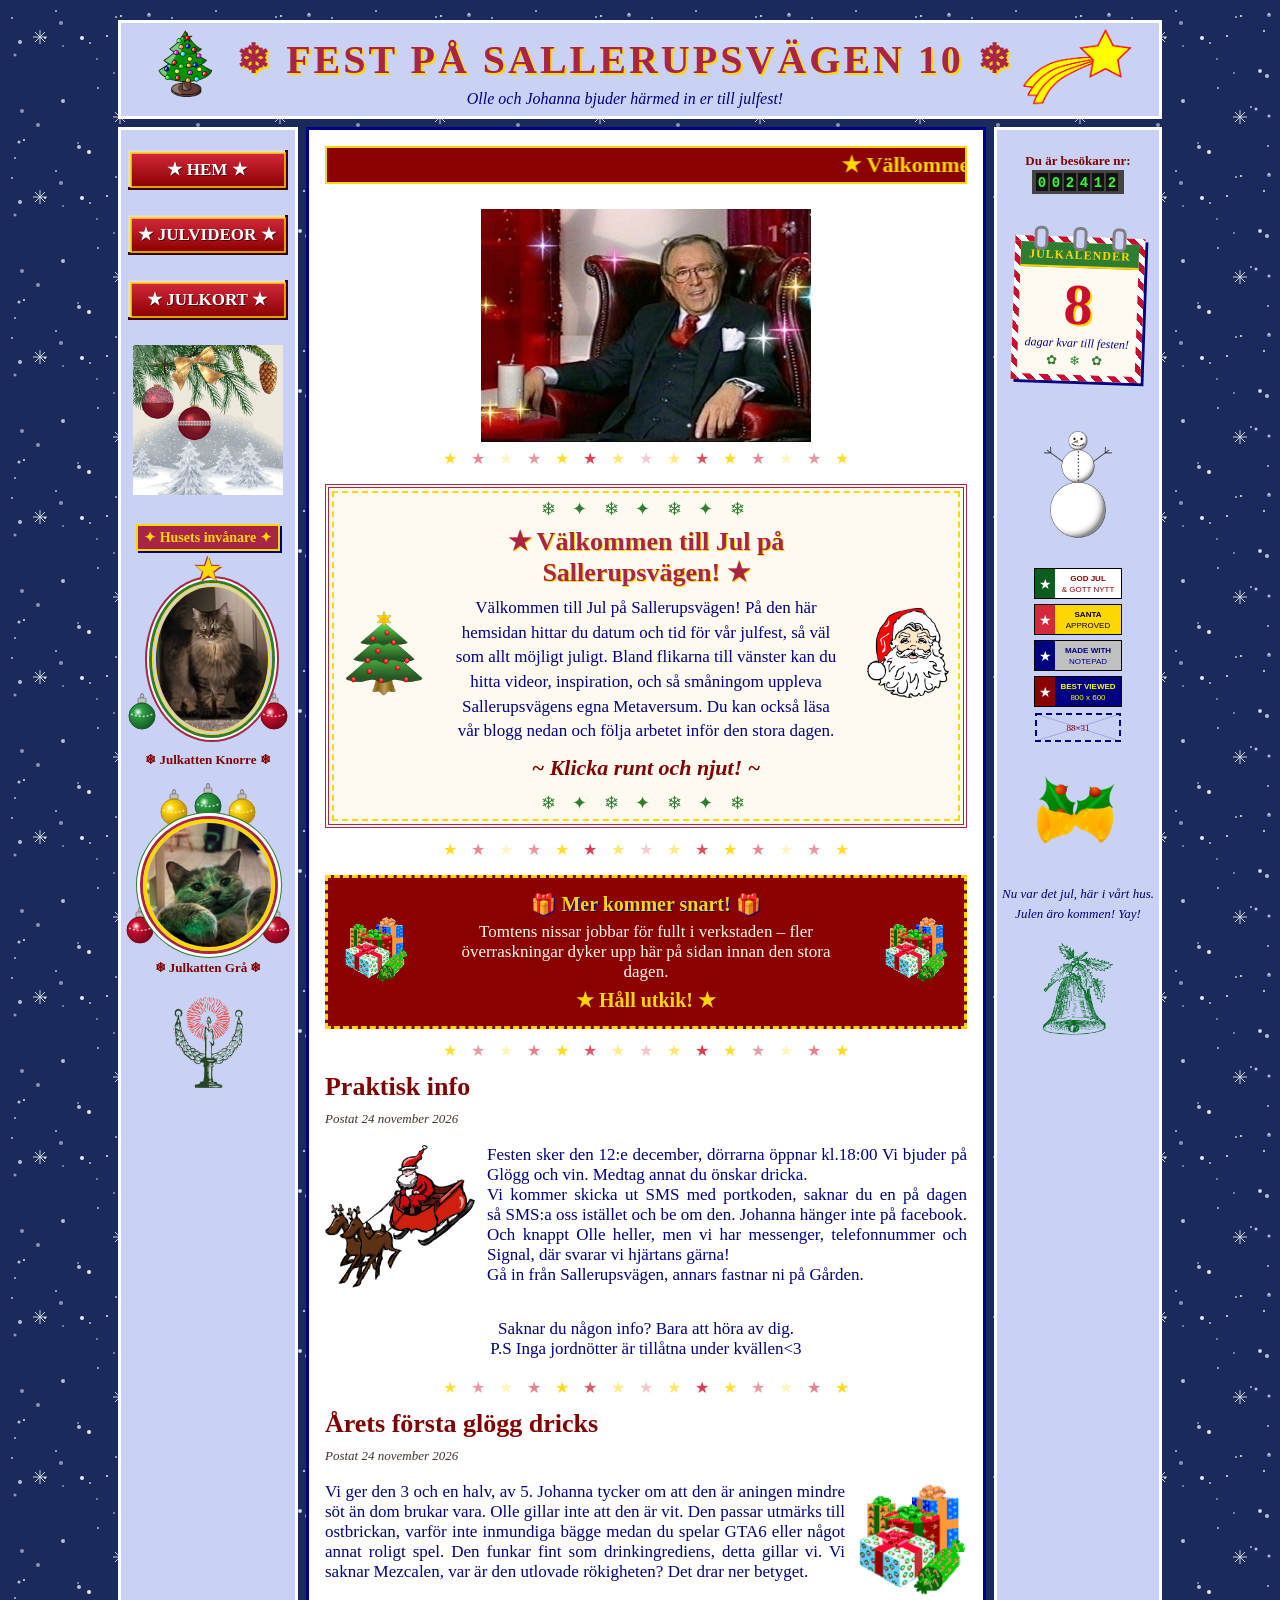
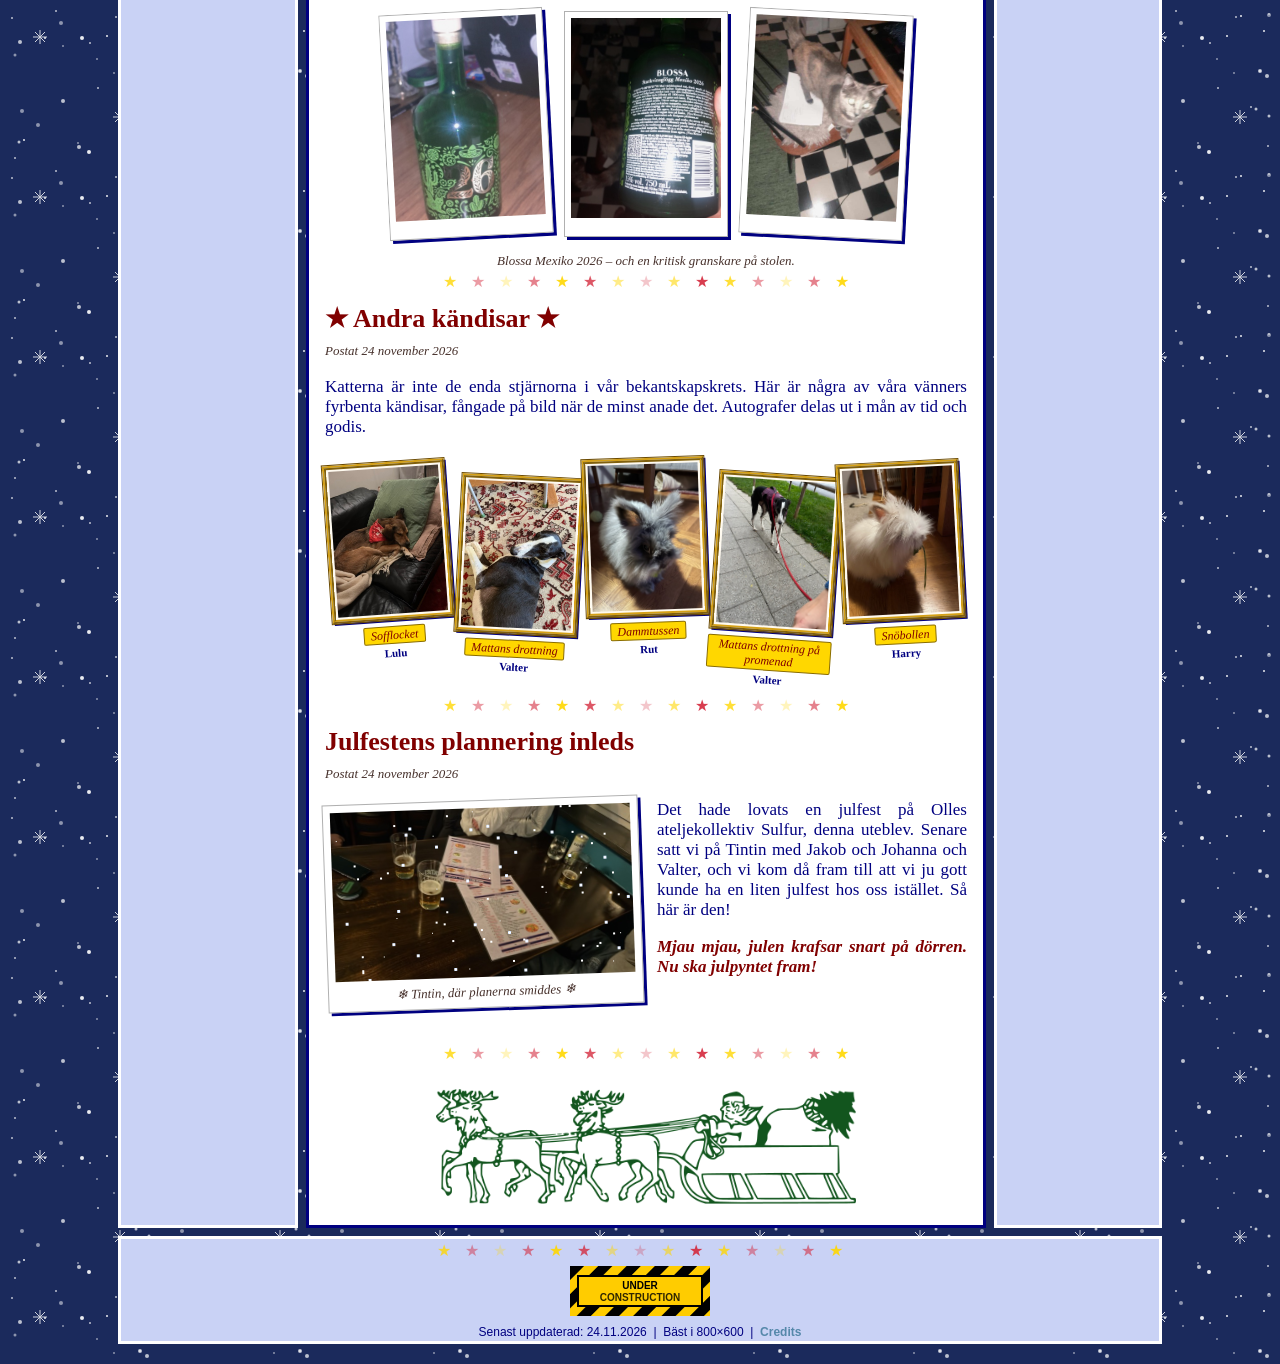
<file: index.html>
<!DOCTYPE html>
<html lang="sv">

<head>
  <meta charset="utf-8">
  <meta name="viewport" content="width=1080">
  <title>Julfest på Sallerupsvägen - Hem</title>
  <link rel="stylesheet" href="style.css">
</head>

<body>
  <center>

    <!-- ============ SHARED HEADER (copy to every page) ============ -->
    <table width="1060" border="0" cellpadding="0" cellspacing="8" style="table-layout: fixed">
      <colgroup>
        <col width="180">
        <col width="680">
        <col width="168">
      </colgroup>
      <tr>
        <td colspan="3" class="band" align="center">
          <table border="0" cellpadding="4" cellspacing="0">
            <tr>
              <td><img src="img/clipart/tree.png" width="80" height="80" alt="Julgran"></td>
              <td align="center">
                <h1>&#10052; FEST PÅ SALLERUPSVÄGEN 10 &#10052;</h1>
                <font face="Georgia" color="#000080" size="3"><i>Olle och Johanna bjuder härmed in er till julfest!</i>
                </font>
              </td>
              <td><img src="img/clipart/star.png" width="110" height="78" alt="Stjärna"></td>
            </tr>
          </table>
        </td>
      </tr>
      <tr>
        <!-- ---------- LEFT COLUMN: nav ---------- -->
        <td width="180" valign="top" class="side" align="center">
          <br>
          <a href="index.html"><img src="img/buttons/btn-hem.svg" width="160" height="40" alt="Hem"></a><br><br>
          <!-- DOOM: dold tills vidare, kommer tillbaka senare
          <a href="doom.html"><img src="img/buttons/btn-doom.svg" width="160" height="40" alt="Doom"></a><br><br>
          -->
          <a href="videos.html"><img src="img/buttons/btn-julvideor.svg" width="160" height="40"
              alt="Julvideor"></a><br><br>
          <a href="julkort.html"><img src="img/buttons/btn-julkort.svg" width="160" height="40"
              alt="Utskrivbara julkort"></a><br><br>
          <img src="img/clipart/snow-globe.gif" width="150" height="150" alt="Snö"><br><br>
          <div class="ribbon">&#10022; Husets inv&aring;nare &#10022;</div>
          <div class="oval-frame">
            <span class="oval-star">&#9733;</span>
            <img class="orn orn-a" src="img/ornament-green.svg" width="28" height="38" alt="">
            <img class="orn orn-b" src="img/ornament-red.svg" width="28" height="38" alt="">
            <img class="oval-photo" src="img/photos/katt-trappa.jpg" width="112" height="144" alt="Katten i trappan">
          </div>
          <font face="Georgia" color="#800000" size="2"><b>&#10052; Julkatten Knorre &#10052;</b></font><br>
          <br>
          <div class="cat-frame">
            <img class="orn orn-1" src="img/ornament-red.svg" width="28" height="38" alt="">
            <img class="orn orn-2" src="img/ornament-gold.svg" width="28" height="38" alt="">
            <img class="orn orn-3" src="img/ornament-green.svg" width="28" height="38" alt="">
            <img class="orn orn-4" src="img/ornament-gold.svg" width="28" height="38" alt="">
            <img class="orn orn-5" src="img/ornament-red.svg" width="28" height="38" alt="">
            <img class="cat-round" src="img/photos/katt-rund.jpg" width="124" height="124" alt="Katten">
          </div>
          <font face="Georgia" color="#800000" size="2"><b>&#10052; Julkatten Grå &#10052;</b></font><br>
          <br>
          <img src="img/clipart/candle.png" width="70" height="91" alt="Ljus"><br><br>
        </td>
        <!-- ============ END SHARED HEADER ============ -->

        <!-- ---------- CENTER COLUMN: page content ---------- -->
        <td width="680" valign="top" class="panel">
          <table width="100%" border="0" cellpadding="14">
            <tr>
              <td>

                <marquee scrollamount="5">&#9733; Välkommen till Sallerupsvägens bubblande julvärld! &#9733;</marquee>

                <center>
                  <br>
                  <img src="img/gifs/glitter-arne.gif" width="330" height="233" alt="Merry Christmas"><br>
                  <img src="img/divider-stars.svg" width="420" height="22" alt="* * *">
                </center>

                <!-- WELCOME -->
                <table class="welcome" width="100%" border="0" cellpadding="10" cellspacing="0">
                  <tr>
                    <td width="90" align="center" valign="middle">
                      <img src="img/clipart/tree-2.png" width="78" height="89" alt="Julgran">
                    </td>
                    <td align="center" valign="top">
                      <div class="welcome-garland">&#10052; &#10022; &#10052; &#10022; &#10052; &#10022; &#10052;</div>
                      <h2>&#9733; V&auml;lkommen till Jul p&aring; Sallerupsv&auml;gen! &#9733;</h2>
                      <p>
                        Välkommen till Jul på Sallerupsvägen! På den här hemsidan hittar du datum och tid för vår
                        julfest, så väl som allt möjligt juligt. Bland flikarna till vänster kan du hitta videor,
                        inspiration, och så småningom uppleva Sallerupsvägens egna Metaversum. Du kan också läsa vår
                        blogg nedan och följa arbetet inför den stora dagen.
                      </p>
                      <p class="welcome-sign">~ Klicka runt och njut! ~</p>
                      <div class="welcome-garland">&#10052; &#10022; &#10052; &#10022; &#10052; &#10022; &#10052;</div>
                    </td>
                    <td width="90" align="center" valign="middle">
                      <img src="img/clipart/santa.png" width="82" height="90" alt="Tomten">
                    </td>
                  </tr>
                </table>
                <center><img src="img/divider-stars.svg" width="420" height="22" alt="* * *"></center>

                <!-- COMING SOON -->
                <table class="soon" width="100%" border="0" cellpadding="8" cellspacing="0">
                  <tr>
                    <td width="80" align="center" valign="middle">
                      <img src="img/clipart/gift.gif" width="64" height="67" alt="Paket">
                    </td>
                    <td align="center">
                      <h3>&#127873; Mer kommer snart! &#127873;</h3>
                      <p>
                        Tomtens nissar jobbar f&ouml;r fullt i verkstaden &ndash; fler &ouml;verraskningar
                        dyker upp h&auml;r p&aring; sidan innan den stora dagen.
                      </p>
                      <p class="soon-tuned">
                        <blink>&#9733; H&aring;ll utkik! &#9733;</blink>
                      </p>
                    </td>
                    <td width="80" align="center" valign="middle">
                      <img src="img/clipart/gift.gif" width="64" height="67" alt="Paket">
                    </td>
                  </tr>
                </table>
                <center><img src="img/divider-stars.svg" width="420" height="22" alt="* * *"></center>

                <!-- POST 1 -->
                <div class="post">
                  <h2>Praktisk info</h2>
                  <span class="date">Postat 24 november 2026</span>
                  <p>
                    <img class="left" src="img/clipart/santa-2.png" width="150" height="143" alt="Tomten">
                    Festen sker den 12:e december, dörrarna öppnar kl.18:00 Vi bjuder på Glögg och vin. Medtag annat du
                    önskar
                    dricka.
                    <br />
                    Vi kommer skicka ut SMS med portkoden, saknar du en på dagen så SMS:a oss istället och be om den.
                    Johanna hänger inte på facebook. Och knappt Olle heller, men vi har messenger, telefonnummer och
                    Signal, där svarar vi hjärtans gärna!
                    <br />
                    Gå in från Sallerupsvägen, annars fastnar ni på Gården.
                  </p>
                  <div class="clear"></div>
                  <p class="center">
                    Saknar du någon info? Bara att höra av dig.
                    <br />
                    P.S Inga jordnötter är tillåtna under kvällen&lt;3
                  </p>
                </div>
                <center><img src="img/divider-stars.svg" width="420" height="22" alt="* * *"></center>

                <!-- POST 2 -->
                <div class="post">
                  <h2>Årets första glögg dricks</h2>
                  <span class="date">Postat 24 november 2026</span>
                  <p>
                    <img class="right" src="img/clipart/gift.gif" width="110" height="115" alt="Paket">
                    Vi ger den 3 och en halv, av 5. Johanna tycker om att den är aningen mindre söt än dom brukar vara.
                    Olle gillar inte att den är vit. Den passar utmärks till ostbrickan, varför inte inmundiga bägge
                    medan du spelar
                    GTA6 eller något annat roligt spel. Den funkar fint som drinkingrediens, detta gillar vi. Vi saknar
                    Mezcalen,
                    var är den utlovade rökigheten? Det drar ner betyget.
                  </p>
                  <div class="clear"></div>
                  <center>
                    <img class="polaroid tilt-l" src="img/photos/glogg-fram.jpg" width="150" height="200"
                      alt="Blossa Starkvinsglögg Mexiko 2026, framsidan">
                    <img class="polaroid" src="img/photos/glogg-bak.jpg" width="150" height="200"
                      alt="Blossa Starkvinsglögg Mexiko 2026, baksidan">
                    <img class="polaroid tilt-r" src="img/photos/katt-stol.jpg" width="150" height="200"
                      alt="Katten inspekterar glöggen från stolen">
                    <br><span class="date">Blossa Mexiko 2026 &ndash; och en kritisk granskare p&aring; stolen.</span>
                  </center>
                </div>
                <center><img src="img/divider-stars.svg" width="420" height="22" alt="* * *"></center>

                <!-- POST: ANDRA KÄNDISAR -->
                <div class="post">
                  <h2>&#9733; Andra k&auml;ndisar &#9733;</h2>
                  <span class="date">Postat 24 november 2026</span>
                  <p>
                    Katterna &auml;r inte de enda stj&auml;rnorna i v&aring;r bekantskapskrets. H&auml;r &auml;r
                    n&aring;gra av
                    v&aring;ra v&auml;nners fyrbenta k&auml;ndisar, f&aring;ngade p&aring; bild n&auml;r de minst anade
                    det.
                    Autografer delas ut i m&aring;n av tid och godis.
                  </p>
                  <div class="fame-wall">
                    <div class="fame f1"><img src="img/photos/hund-soffa.jpg" width="110" height="146"
                        alt="Hunden sover i soffan"><span class="plaque">Sofflocket</span><span
                        class="fame-name">Lulu</span></div>
                    <div class="fame f2"><img src="img/photos/hund-matta.jpg" width="110" height="146"
                        alt="Hunden vilar på mattan"><span class="plaque">Mattans drottning</span><span
                        class="fame-name">Valter</span></div>
                    <div class="fame f3"><img src="img/photos/kanin-gra.jpg" width="110" height="146"
                        alt="En luddig grå kanin på parkettgolvet"><span class="plaque">Dammtussen</span><span
                        class="fame-name">Rut</span></div>
                    <div class="fame f4"><img src="img/photos/mattans-drottning-promenad.jpg" width="110" height="146"
                        alt="Mattans drottning på promenad i rött koppel"><span class="plaque">Mattans drottning
                        p&aring; promenad</span><span class="fame-name">Valter</span></div>
                    <div class="fame f5"><img src="img/photos/kanin-vit.jpg" width="110" height="146"
                        alt="En luddig vit kanin som äter ett grässtrå"><span class="plaque">Sn&ouml;bollen</span><span
                        class="fame-name">Harry</span></div>
                  </div>
                  <div class="clear"></div>
                </div>
                <center><img src="img/divider-stars.svg" width="420" height="22" alt="* * *"></center>

                <!-- POST 3 -->
                <div class="post">
                  <h2>Julfestens plannering inleds</h2>
                  <span class="date">Postat 24 november 2026</span>
                  <p>
                    <span class="snow-frame left">
                      <img class="sf-photo" src="img/photos/tintin.jpg" width="300" height="169"
                        alt="Kvällen på Tintin">
                      <img class="sf-snow" src="img/gifs/snow-overlay.gif" width="300" height="169" alt="">
                      <span class="sf-caption">&#10052; Tintin, d&auml;r planerna smiddes &#10052;</span>
                    </span>
                    Det hade lovats en julfest på Olles ateljekollektiv Sulfur, denna uteblev. Senare satt vi på Tintin
                    med Jakob och Johanna och Valter, och vi kom då fram till att vi ju gott kunde ha en liten julfest
                    hos oss istället. Så här är den!
                  </p>
                  <p>
                    <font color="#800000"><b><i>Mjau mjau, julen krafsar snart på dörren. Nu ska julpyntet fram!</i></b>
                    </font>
                  </p>
                  <div class="clear"></div>
                </div>

                <center>
                  <img src="img/divider-stars.svg" width="420" height="22" alt="* * *"><br><br>
                  <img src="img/clipart/sleigh.png" width="420" height="115" alt="Tomtens släde">
                </center>

              </td>
            </tr>
          </table>
        </td>

        <!-- ============ SHARED RIGHT COLUMN + FOOTER (copy to every page) ============ -->
        <td width="170" valign="top" class="side" align="center">
          <br>
          <font face="Georgia" color="#800000" size="2"><b>Du &auml;r bes&ouml;kare nr:</b></font><br>
          <img src="img/counter.svg" width="92" height="24" alt="002412"><br><br>
          <div class="countdown">
            <div class="cd-rings"><span></span><span></span><span></span></div>
            <div class="cd-title">JULKALENDER</div>
            <div class="cd-digits" id="cd-days">??</div>
            <div class="cd-label" id="cd-label">dagar kvar till festen!</div>
            <div class="cd-holly">&#10047; &#10052; &#10047;</div>
          </div>
          <script>
            (function () {
              var now = new Date(), y = now.getFullYear();
              var eve = new Date(2026, 11, 12); // festen: 12 december
              if (now >= eve) {
                document.getElementById("cd-days").innerHTML = "0";
                document.getElementById("cd-label").innerHTML = (now - eve < 86400000) ? "FEST IKV&Auml;LL!!!" : "Tack f&ouml;r festen!";
                return;
              }
              var today = new Date(y, now.getMonth(), now.getDate());
              var days = Math.round((eve - today) / 86400000);
              document.getElementById("cd-days").innerHTML = days;
              if (days === 1) document.getElementById("cd-label").innerHTML = "dag kvar till festen!";
            })();
          </script>
          <br>
          <img src="img/clipart/snowman.png" width="80" height="128" alt="Snögubbe"><br><br>
          <img src="img/badges/god-jul.svg" width="88" height="31" alt="God Jul"><br>
          <img src="img/badges/santa-ok.svg" width="88" height="31" alt="Santa approved"><br>
          <img src="img/badges/notepad.svg" width="88" height="31" alt="Made with Notepad"><br>
          <img src="img/badges/800x600.svg" width="88" height="31" alt="Best viewed 800x600"><br>
          <img src="img/placeholder/badge-88x31.svg" width="88" height="31" alt="Platshållare"><br><br>
          <img src="img/clipart/bells.png" width="90" height="90" alt="Bjällror"><br><br>
          <font size="2"><i>Nu var det jul, här i vårt hus. Julen äro kommen! Yay!</i></font><br><br>
          <img src="img/clipart/bell.png" width="70" height="92" alt="Klocka"><br><br>
        </td>
      </tr>
      <tr>
        <td colspan="3" class="band" align="center">
          <img src="img/divider-stars.svg" width="420" height="22" alt="* * *"><br>
          <img src="img/construction.svg" width="140" height="50" alt="Under construction"><br>
          <span class="small">
            Senast uppdaterad: 24.11.2026 &nbsp;|&nbsp; B&auml;st i 800&times;600 &nbsp;|&nbsp;
            <a href="CREDITS.md">Credits</a>
          </span>
        </td>
      </tr>
    </table>
    <!-- ============ END SHARED RIGHT COLUMN + FOOTER ============ -->

  </center>
</body>

</html>
</file>
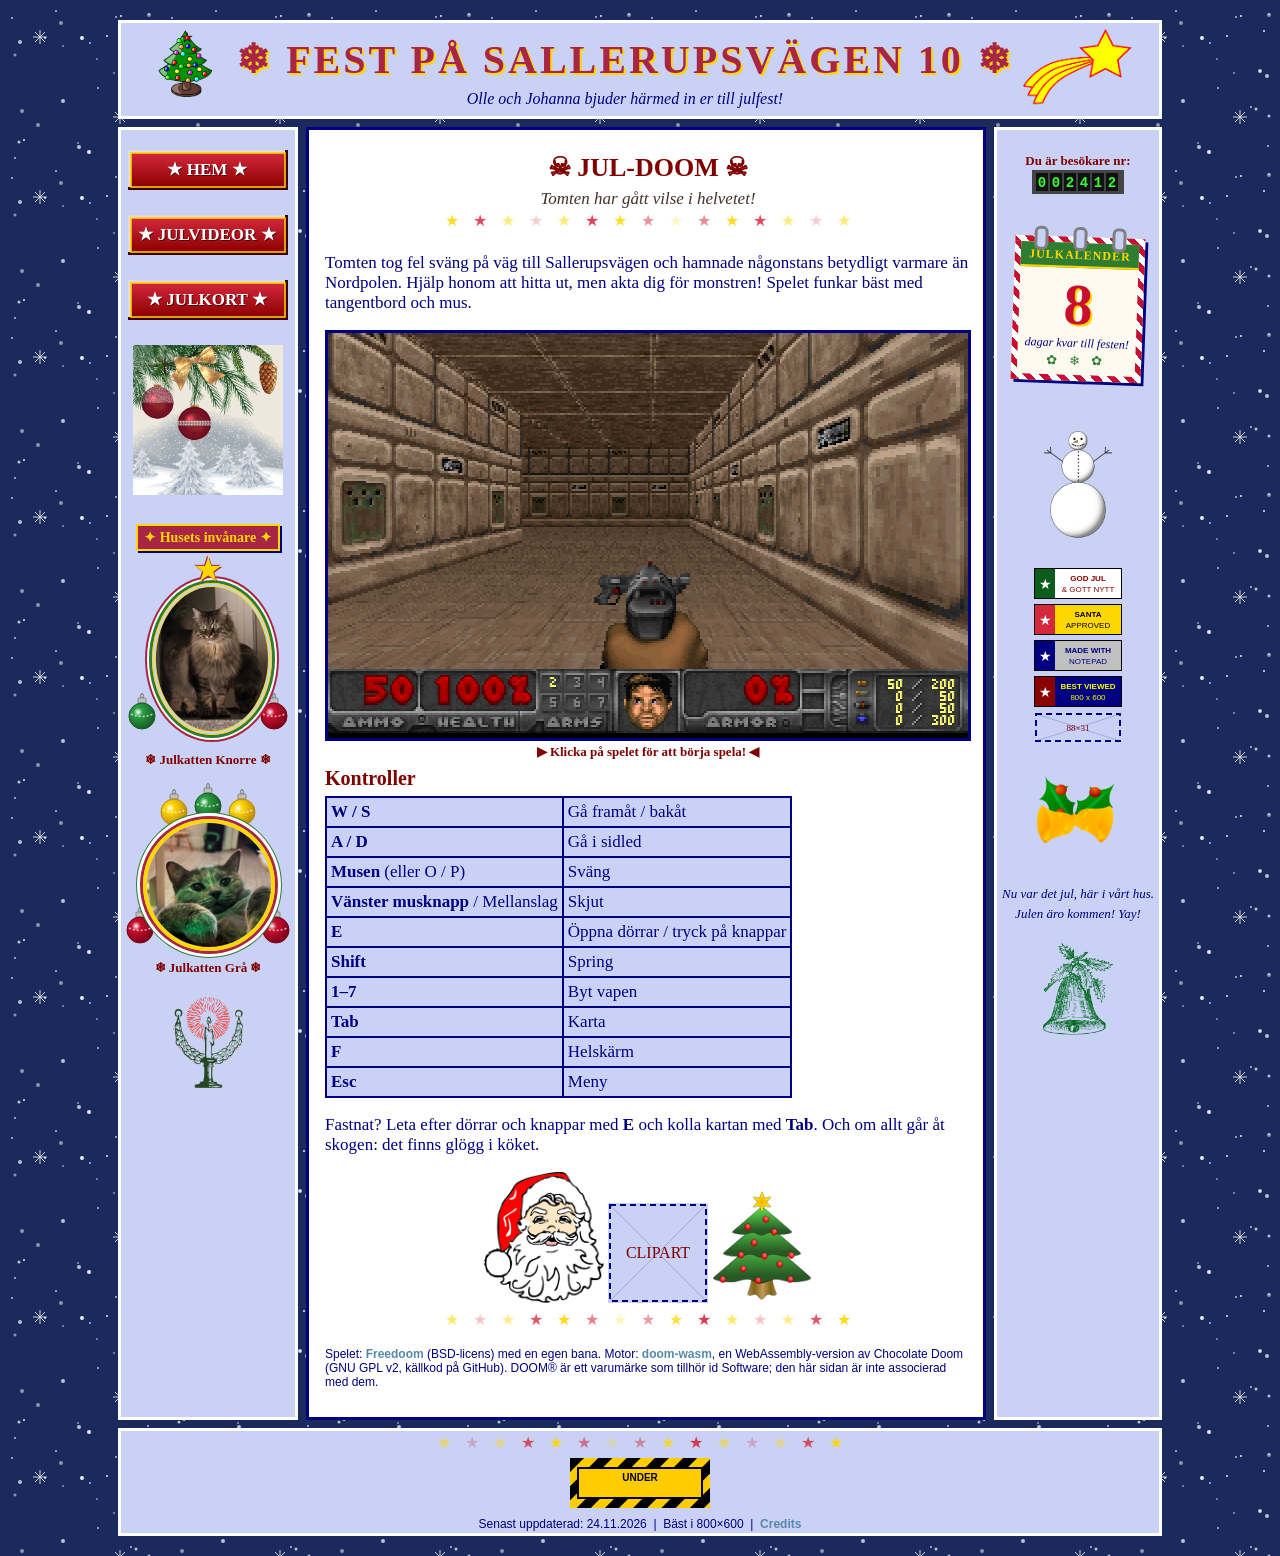
<file: doom.html>
<!DOCTYPE html>
<html lang="sv">
<head>
<meta charset="utf-8">
<meta name="viewport" content="width=1080">
<title>Julfest på Sallerupsvägen - Doom</title>
<link rel="stylesheet" href="style.css">
</head>
<body>
<center>

<!-- ============ SHARED HEADER (copy to every page) ============ -->
<table width="1060" border="0" cellpadding="0" cellspacing="8" style="table-layout: fixed">
  <colgroup>
    <col width="180">
    <col width="680">
    <col width="168">
  </colgroup>
  <tr>
    <td colspan="3" class="band" align="center">
      <table border="0" cellpadding="4" cellspacing="0">
        <tr>
          <td><img src="img/clipart/tree.png" width="80" height="80" alt="Julgran"></td>
          <td align="center">
            <h1>&#10052; FEST PÅ SALLERUPSVÄGEN 10 &#10052;</h1>
            <font face="Georgia" color="#000080" size="3"><i>Olle och Johanna bjuder härmed in er till julfest!</i>
            </font>
          </td>
          <td><img src="img/clipart/star.png" width="110" height="78" alt="Stjärna"></td>
        </tr>
      </table>
    </td>
  </tr>
  <tr>
    <!-- ---------- LEFT COLUMN: nav ---------- -->
    <td width="180" valign="top" class="side" align="center">
      <br>
      <a href="index.html"><img src="img/buttons/btn-hem.svg" width="160" height="40" alt="Hem"></a><br><br>
      <!-- DOOM: dold tills vidare, kommer tillbaka senare
      <a href="doom.html"><img src="img/buttons/btn-doom.svg" width="160" height="40" alt="Doom"></a><br><br>
      -->
      <a href="videos.html"><img src="img/buttons/btn-julvideor.svg" width="160" height="40"
          alt="Julvideor"></a><br><br>
      <a href="julkort.html"><img src="img/buttons/btn-julkort.svg" width="160" height="40" alt="Utskrivbara julkort"></a><br><br>
      <img src="img/clipart/snow-globe.gif" width="150" height="150" alt="Snö"><br><br>
      <div class="ribbon">&#10022; Husets inv&aring;nare &#10022;</div>
      <div class="oval-frame">
        <span class="oval-star">&#9733;</span>
        <img class="orn orn-a" src="img/ornament-green.svg" width="28" height="38" alt="">
        <img class="orn orn-b" src="img/ornament-red.svg" width="28" height="38" alt="">
        <img class="oval-photo" src="img/photos/katt-trappa.jpg" width="112" height="144" alt="Katten i trappan">
      </div>
      <font face="Georgia" color="#800000" size="2"><b>&#10052; Julkatten Knorre &#10052;</b></font><br>
      <br>
      <div class="cat-frame">
        <img class="orn orn-1" src="img/ornament-red.svg" width="28" height="38" alt="">
        <img class="orn orn-2" src="img/ornament-gold.svg" width="28" height="38" alt="">
        <img class="orn orn-3" src="img/ornament-green.svg" width="28" height="38" alt="">
        <img class="orn orn-4" src="img/ornament-gold.svg" width="28" height="38" alt="">
        <img class="orn orn-5" src="img/ornament-red.svg" width="28" height="38" alt="">
        <img class="cat-round" src="img/photos/katt-rund.jpg" width="124" height="124" alt="Katten">
      </div>
      <font face="Georgia" color="#800000" size="2"><b>&#10052; Julkatten Grå &#10052;</b></font><br>
      <br>
      <img src="img/clipart/candle.png" width="70" height="91" alt="Ljus"><br><br>
    </td>
<!-- ============ END SHARED HEADER ============ -->

    <!-- ---------- CENTER COLUMN: page content ---------- -->
    <td width="680" valign="top" class="panel">
      <table width="100%" border="0" cellpadding="14"><tr><td>

        <center>
          <h2>&#9760; JUL-DOOM &#9760;</h2>
          <font face="Georgia" color="#46302B"><i>Tomten har g&aring;tt vilse i helvetet!</i></font><br>
          <img src="img/divider-stars.svg" width="420" height="22" alt="* * *">
        </center>

        <p>
          Tomten tog fel sv&auml;ng p&aring; v&auml;g till Sallerupsv&auml;gen och hamnade n&aring;gonstans betydligt
          varmare &auml;n Nordpolen. Hj&auml;lp honom att hitta ut, men akta dig f&ouml;r monstren! Spelet funkar
          b&auml;st med tangentbord och mus.
        </p>

        <!-- The game runs in its own page so its scripts stay out of the rest of the site. -->
        <center>
          <table border="0" cellpadding="0" cellspacing="0"><tr><td class="framed">
            <iframe src="doom/play.html" width="640" height="400" frameborder="0" scrolling="no"
                    title="Doom" allow="fullscreen"></iframe>
          </td></tr></table>
          <font size="2" color="#800000"><b>&#9654; Klicka p&aring; spelet f&ouml;r att b&ouml;rja spela! &#9664;</b></font>
        </center>

        <h3>Kontroller</h3>
        <table border="1" cellpadding="4" cellspacing="0" bordercolor="#000080" bgcolor="#C9D2F5">
          <tr><td><b>W / S</b></td><td>G&aring; fram&aring;t / bak&aring;t</td></tr>
          <tr><td><b>A / D</b></td><td>G&aring; i sidled</td></tr>
          <tr><td><b>Musen</b> (eller O / P)</td><td>Sv&auml;ng</td></tr>
          <tr><td><b>V&auml;nster musknapp</b> / Mellanslag</td><td>Skjut</td></tr>
          <tr><td><b>E</b></td><td>&Ouml;ppna d&ouml;rrar / tryck p&aring; knappar</td></tr>
          <tr><td><b>Shift</b></td><td>Spring</td></tr>
          <tr><td><b>1&ndash;7</b></td><td>Byt vapen</td></tr>
          <tr><td><b>Tab</b></td><td>Karta</td></tr>
          <tr><td><b>F</b></td><td>Helsk&auml;rm</td></tr>
          <tr><td><b>Esc</b></td><td>Meny</td></tr>
        </table>

        <p>
          Fastnat? Leta efter d&ouml;rrar och knappar med <b>E</b> och kolla kartan med <b>Tab</b>.
          Och om allt g&aring;r &aring;t skogen: det finns gl&ouml;gg i k&ouml;ket.
        </p>

        <center>
          <img src="img/clipart/santa.png" width="120" height="131" alt="Tomten">
          <img src="img/placeholder/clipart-100x100.svg" width="100" height="100" alt="Platshållare">
          <img src="img/clipart/tree-2.png" width="100" height="114" alt="Julgran"><br>
          <img src="img/divider-stars.svg" width="420" height="22" alt="* * *">
        </center>

        <p class="small">
          Spelet: <a href="https://freedoom.github.io/">Freedoom</a> (BSD-licens) med en egen bana.
          Motor: <a href="https://github.com/cloudflare/doom-wasm">doom-wasm</a>, en WebAssembly-version av
          Chocolate Doom (GNU GPL v2, k&auml;llkod p&aring; GitHub). DOOM&reg; &auml;r ett varum&auml;rke
          som tillh&ouml;r id Software; den h&auml;r sidan &auml;r inte associerad med dem.
        </p>

      </td></tr></table>
    </td>

<!-- ============ SHARED RIGHT COLUMN + FOOTER (copy to every page) ============ -->
    <td width="170" valign="top" class="side" align="center">
      <br>
      <font face="Georgia" color="#800000" size="2"><b>Du &auml;r bes&ouml;kare nr:</b></font><br>
      <img src="img/counter.svg" width="92" height="24" alt="002412"><br><br>
      <div class="countdown">
        <div class="cd-rings"><span></span><span></span><span></span></div>
        <div class="cd-title">JULKALENDER</div>
        <div class="cd-digits" id="cd-days">??</div>
        <div class="cd-label" id="cd-label">dagar kvar till festen!</div>
        <div class="cd-holly">&#10047; &#10052; &#10047;</div>
      </div>
      <script>
        (function () {
          var now = new Date(), y = now.getFullYear();
          var eve = new Date(2026, 11, 12); // festen: 12 december
          if (now >= eve) {
            document.getElementById("cd-days").innerHTML = "0";
            document.getElementById("cd-label").innerHTML = (now - eve < 86400000) ? "FEST IKV&Auml;LL!!!" : "Tack f&ouml;r festen!";
            return;
          }
          var today = new Date(y, now.getMonth(), now.getDate());
          var days = Math.round((eve - today) / 86400000);
          document.getElementById("cd-days").innerHTML = days;
          if (days === 1) document.getElementById("cd-label").innerHTML = "dag kvar till festen!";
        })();
      </script>
      <br>
      <img src="img/clipart/snowman.png" width="80" height="128" alt="Snögubbe"><br><br>
      <img src="img/badges/god-jul.svg" width="88" height="31" alt="God Jul"><br>
      <img src="img/badges/santa-ok.svg" width="88" height="31" alt="Santa approved"><br>
      <img src="img/badges/notepad.svg" width="88" height="31" alt="Made with Notepad"><br>
      <img src="img/badges/800x600.svg" width="88" height="31" alt="Best viewed 800x600"><br>
      <img src="img/placeholder/badge-88x31.svg" width="88" height="31" alt="Platshållare"><br><br>
      <img src="img/clipart/bells.png" width="90" height="90" alt="Bjällror"><br><br>
      <font size="2"><i>Nu var det jul, här i vårt hus. Julen äro kommen! Yay!</i></font><br><br>
      <img src="img/clipart/bell.png" width="70" height="92" alt="Klocka"><br><br>
    </td>
  </tr>
  <tr>
    <td colspan="3" class="band" align="center">
      <img src="img/divider-stars.svg" width="420" height="22" alt="* * *"><br>
      <img src="img/construction.svg" width="140" height="50" alt="Under construction"><br>
      <span class="small">
        Senast uppdaterad: 24.11.2026 &nbsp;|&nbsp; B&auml;st i 800&times;600 &nbsp;|&nbsp;
        <a href="CREDITS.md">Credits</a>
      </span>
    </td>
  </tr>
</table>
<!-- ============ END SHARED RIGHT COLUMN + FOOTER ============ -->

</center>
</body>
</html>
</file>
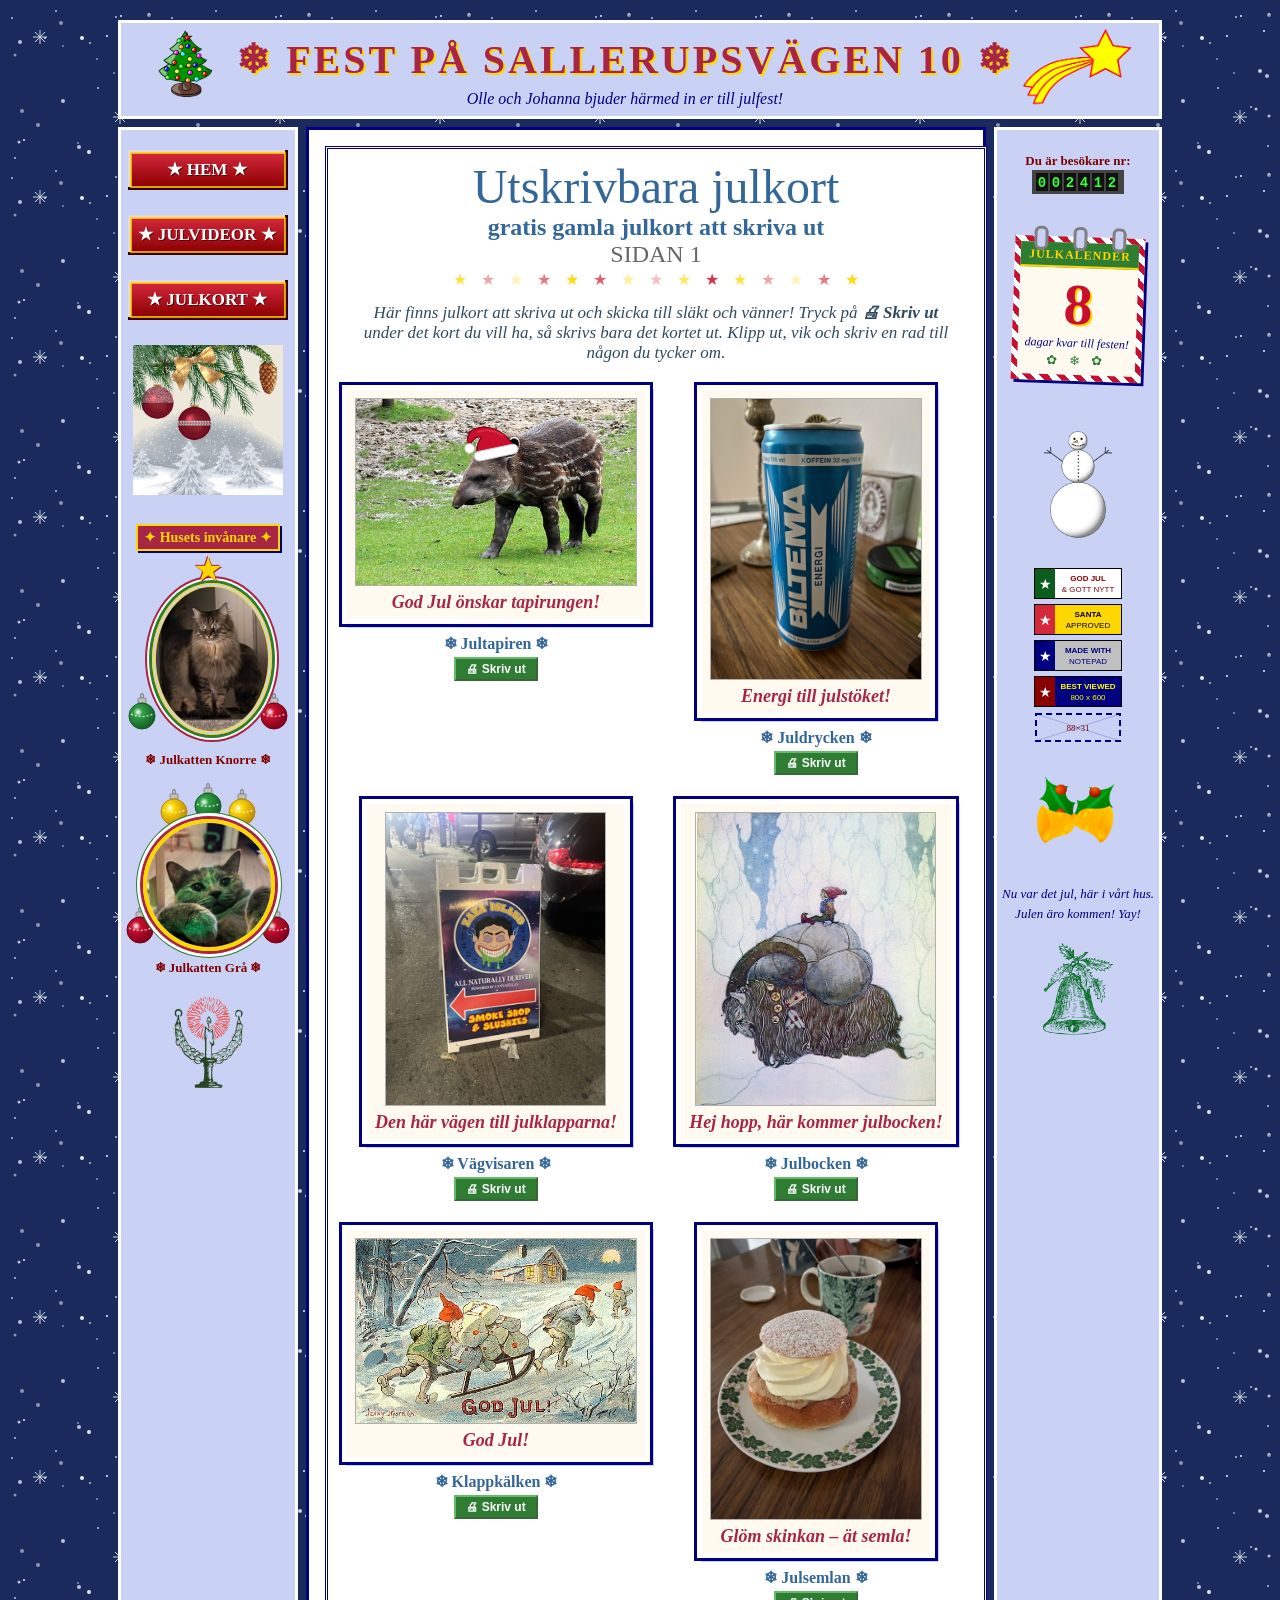
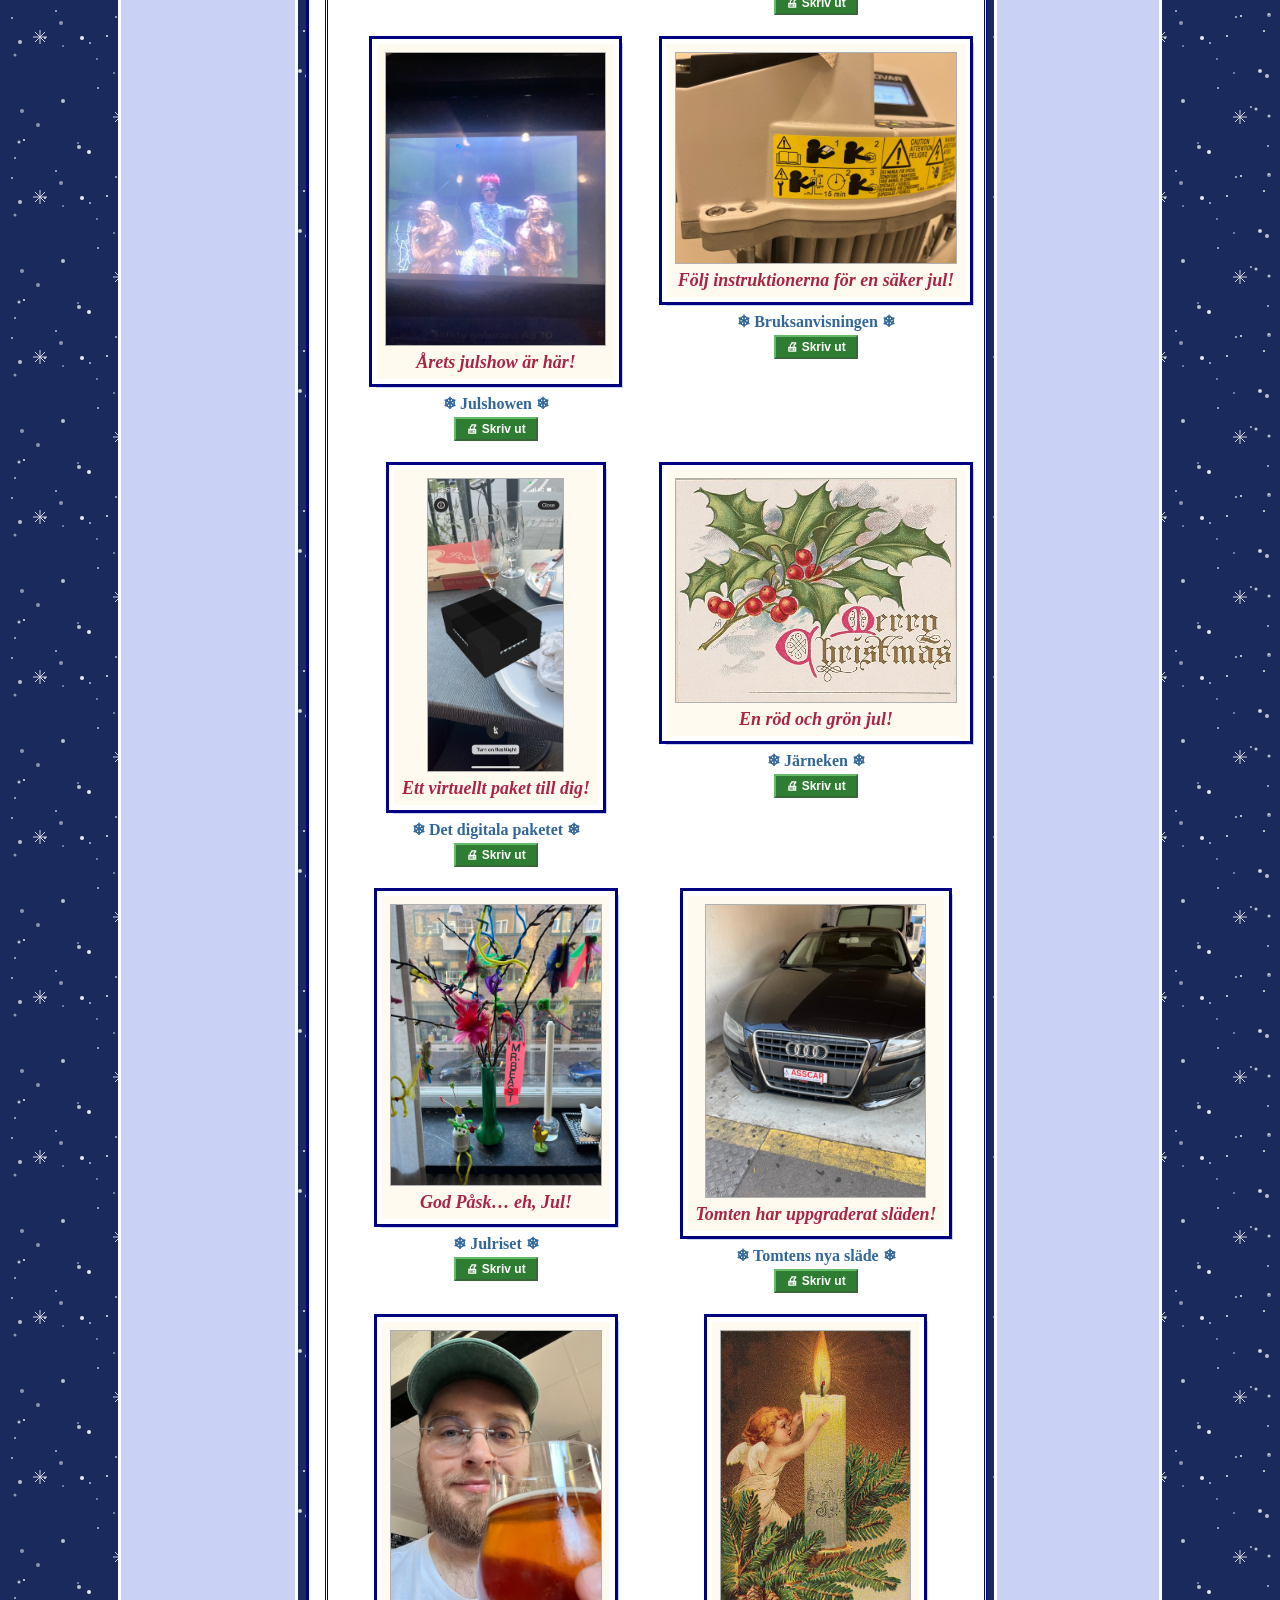
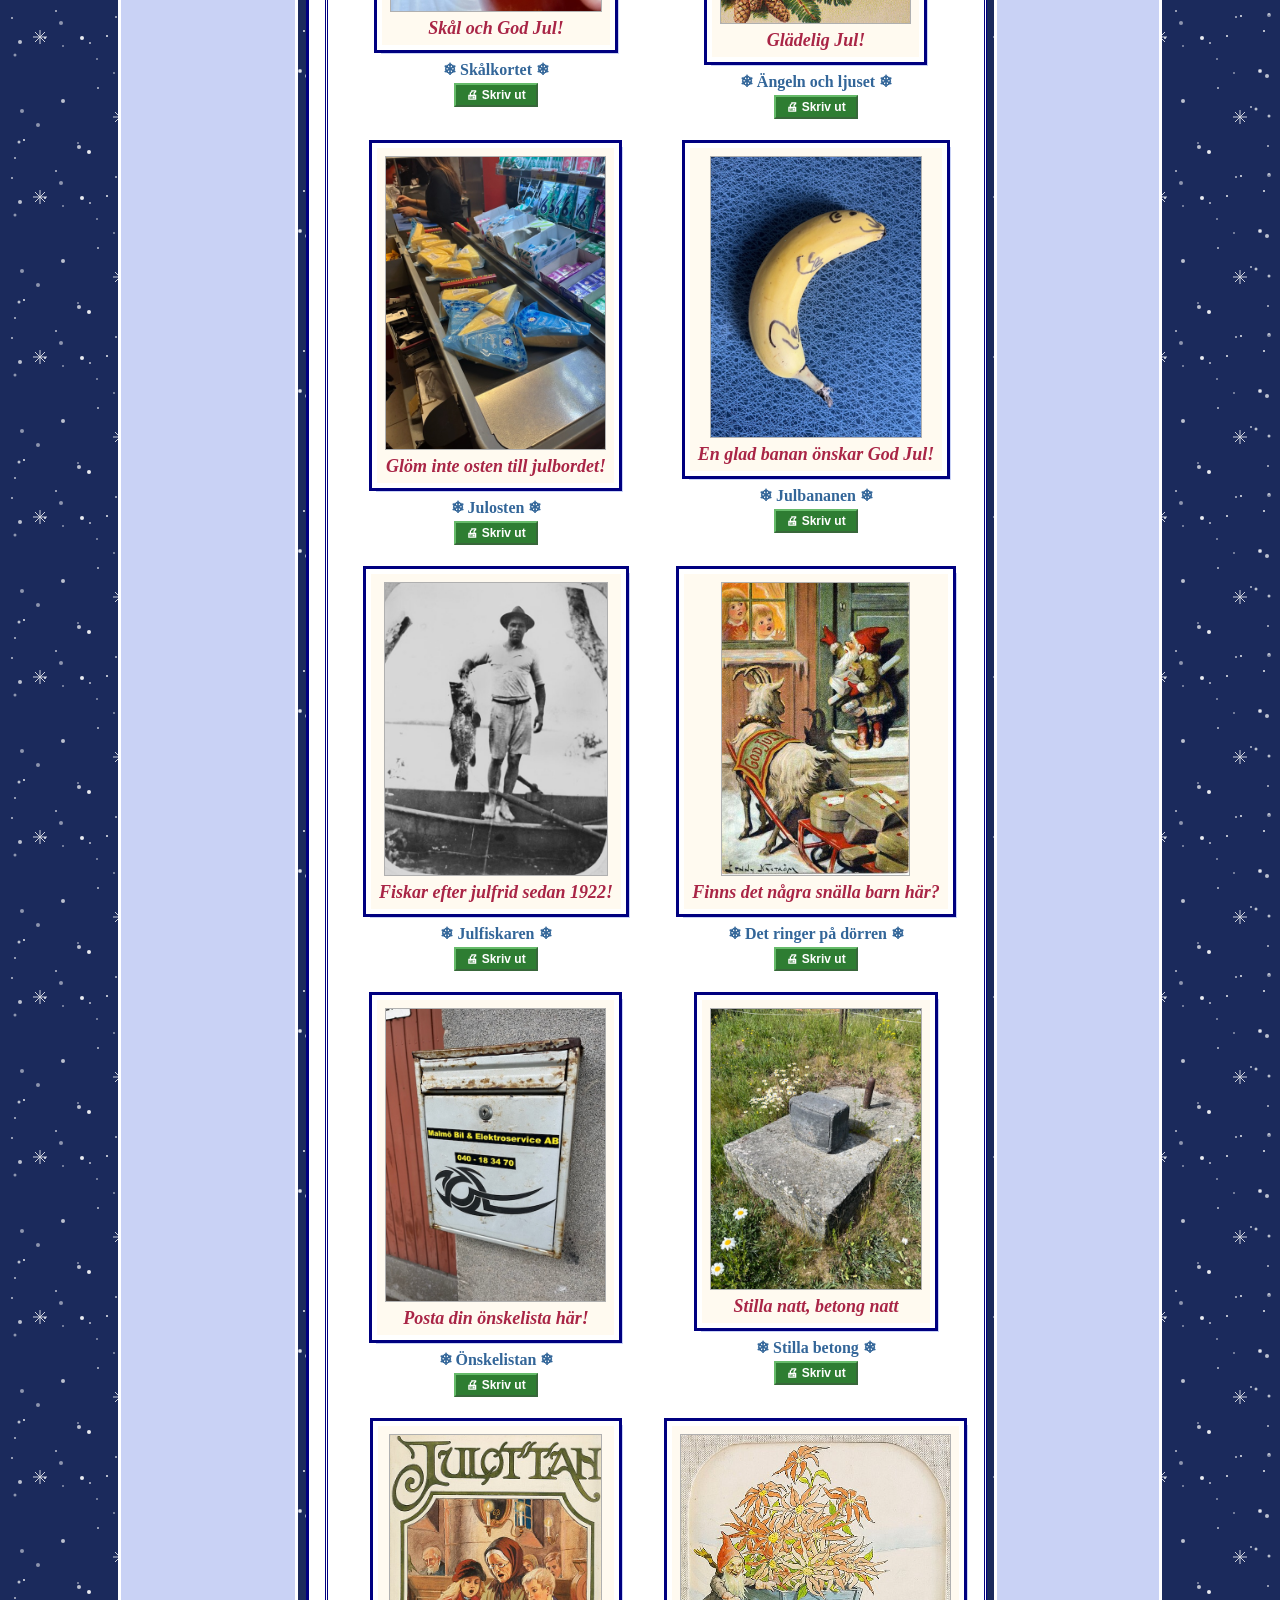
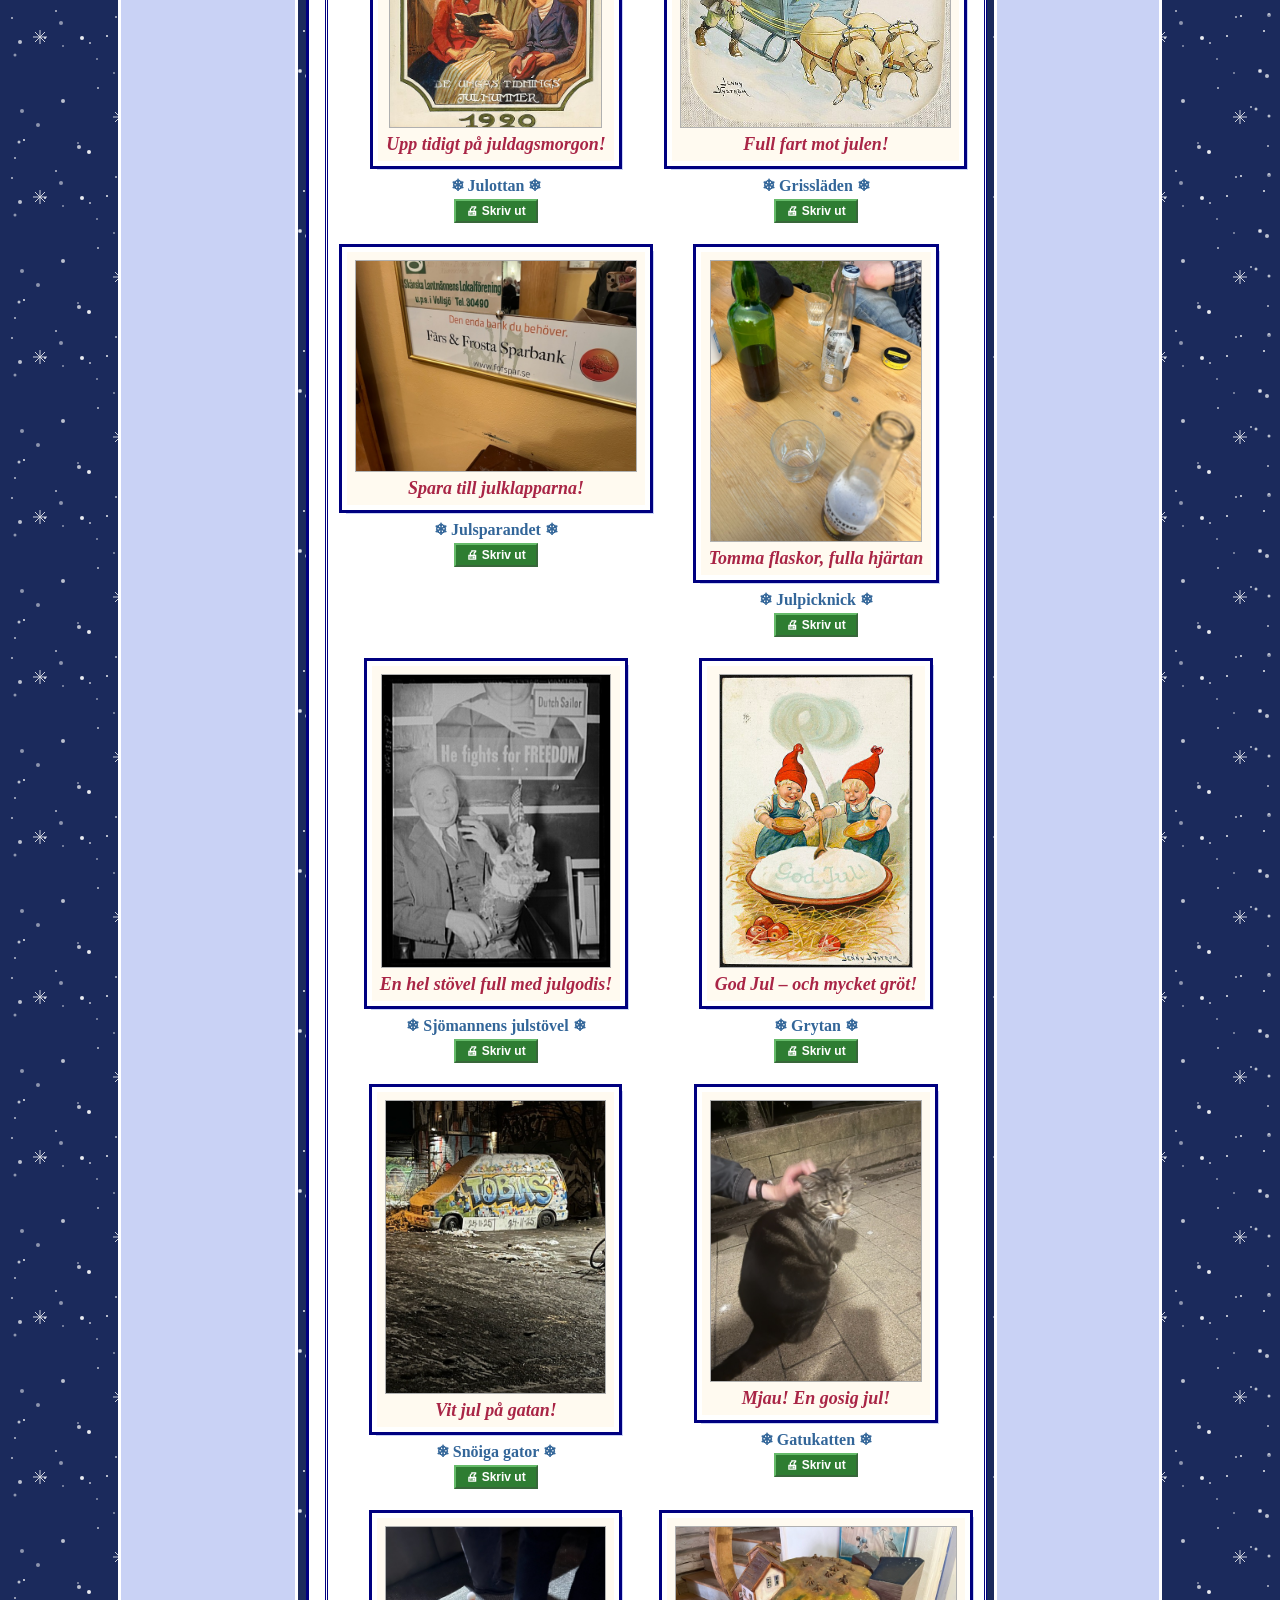
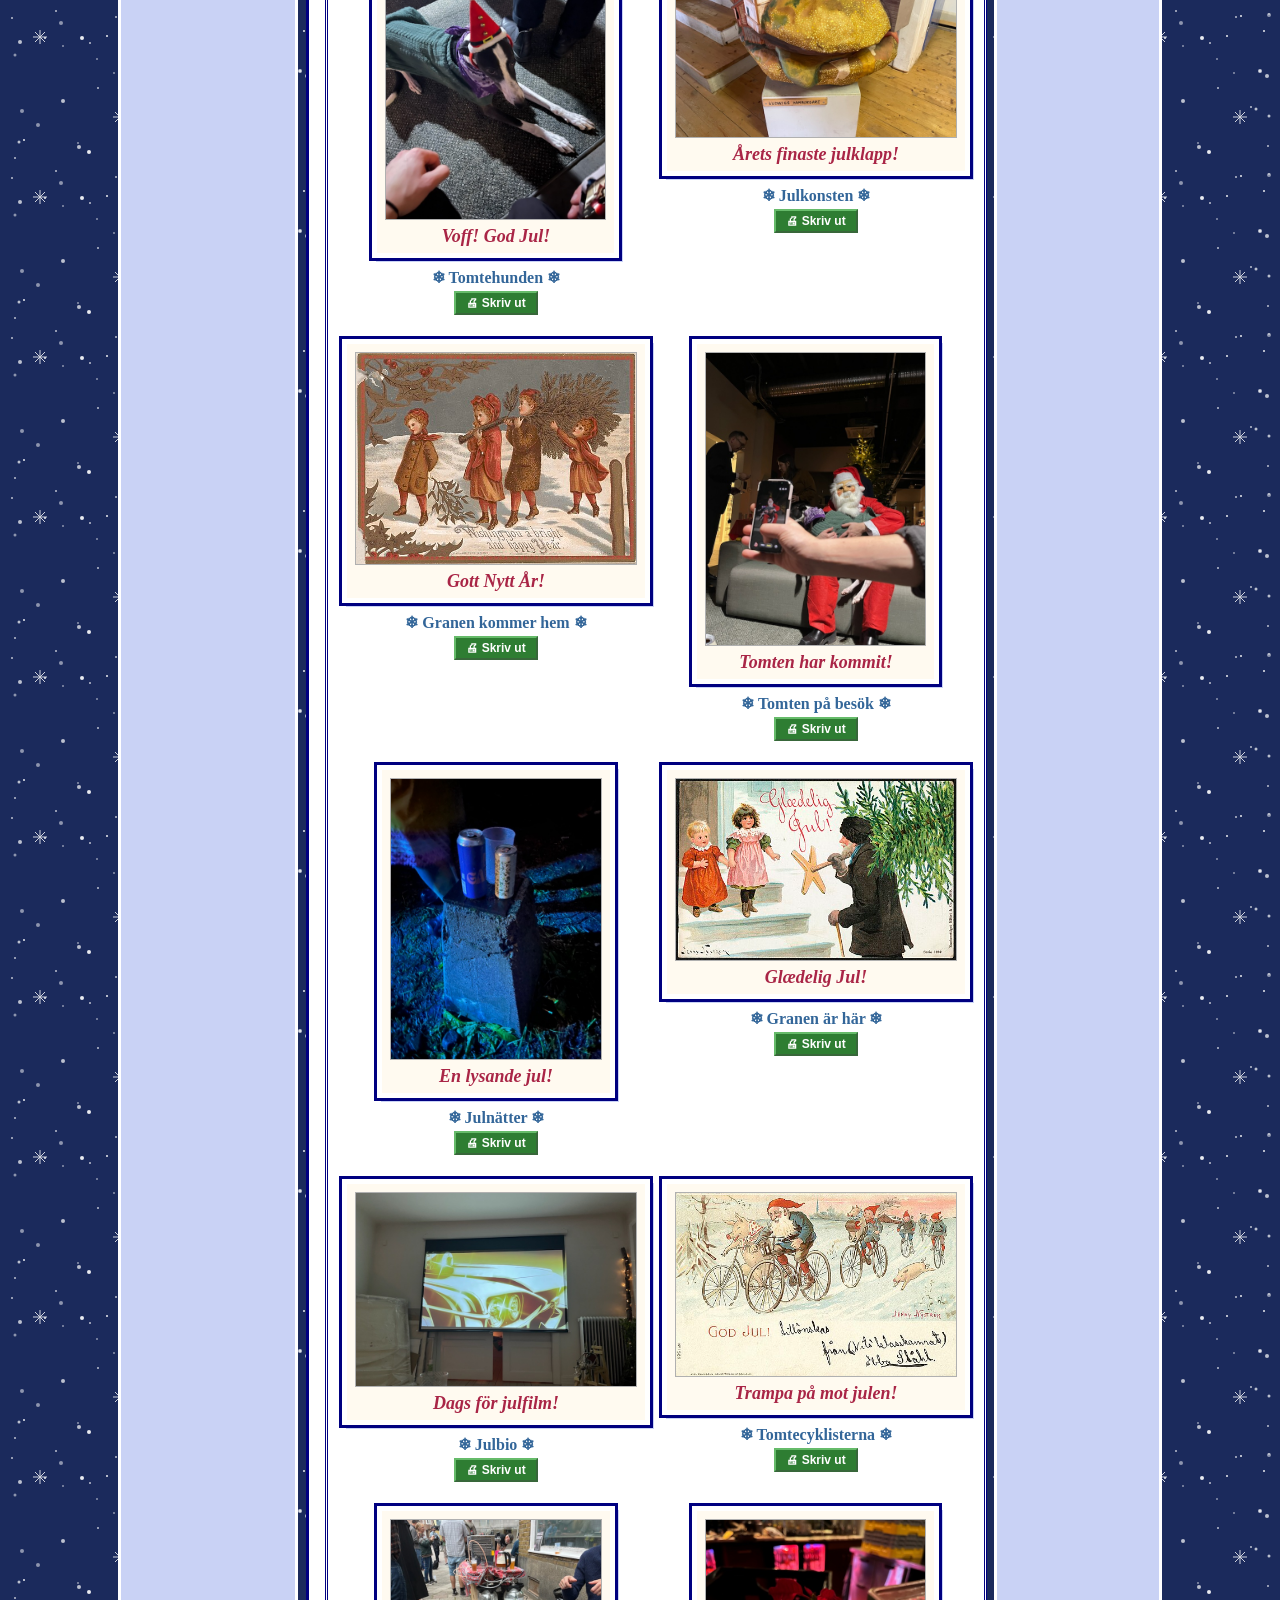
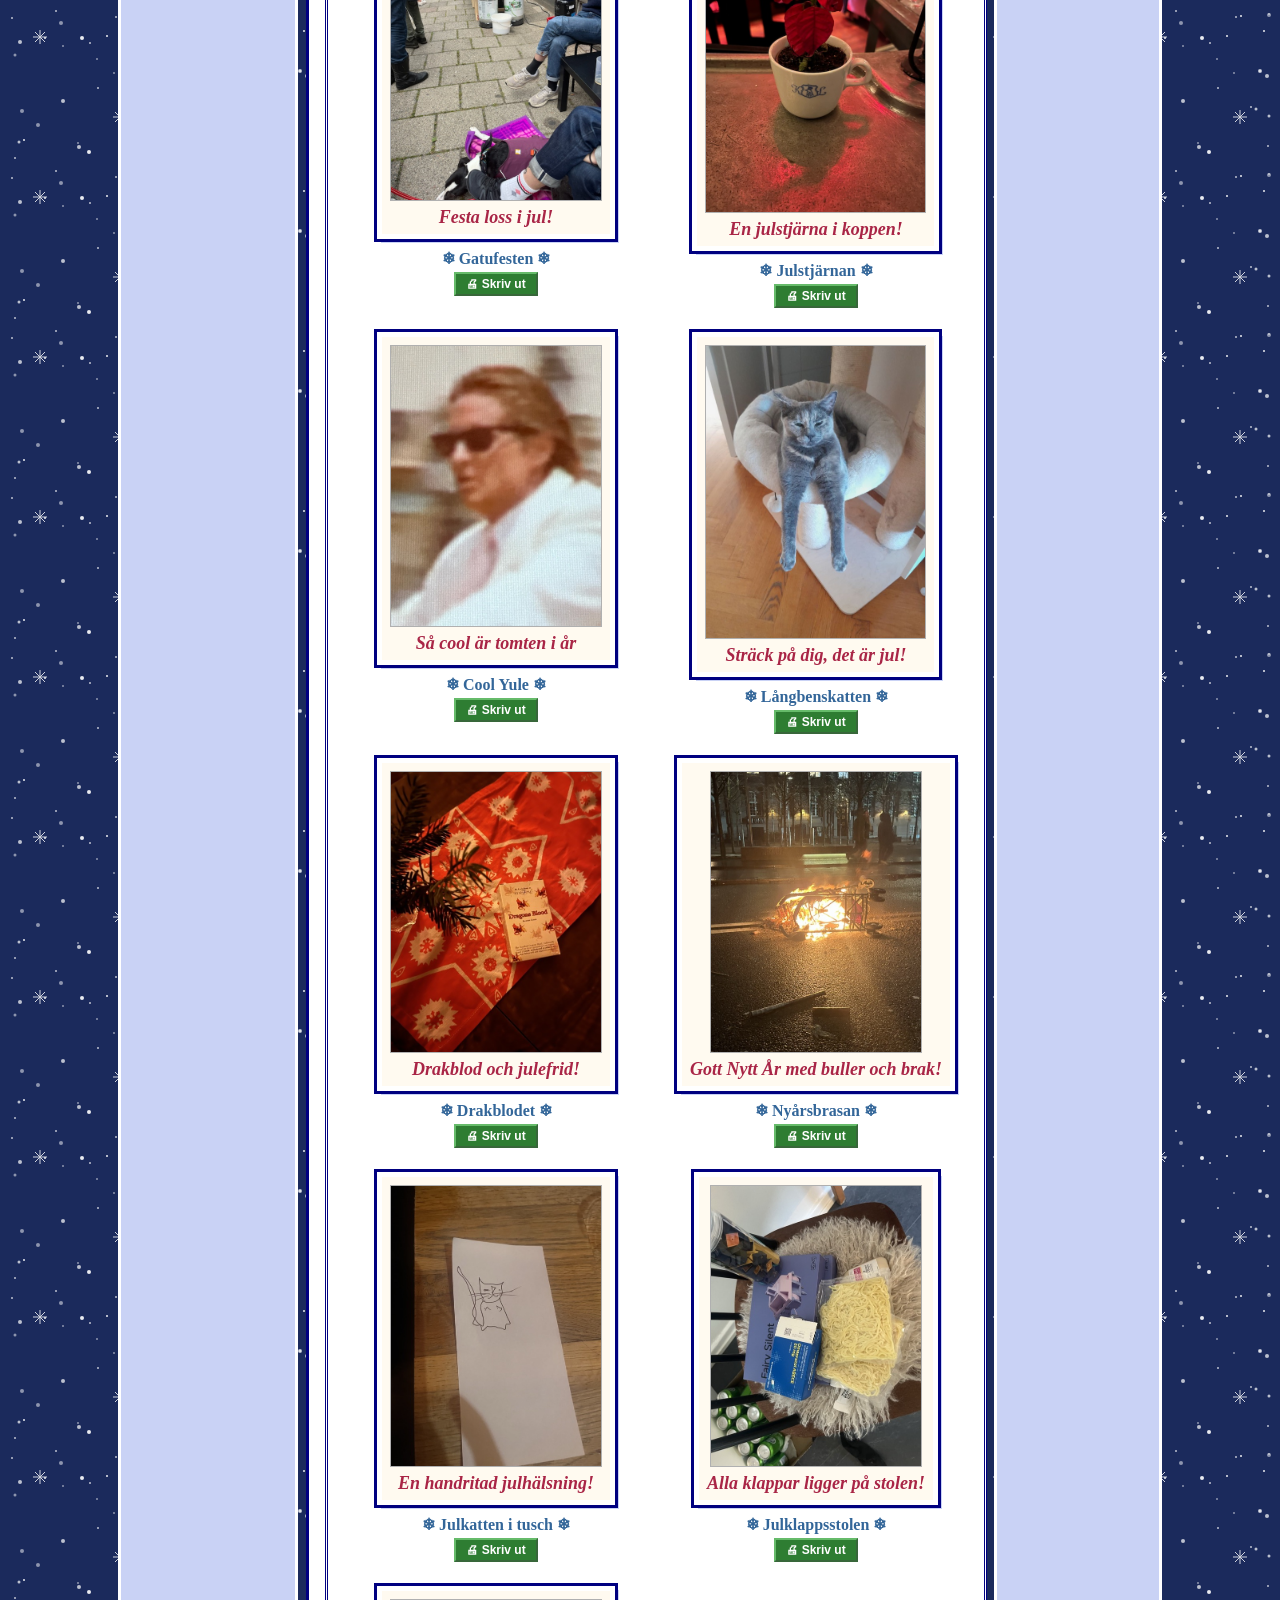
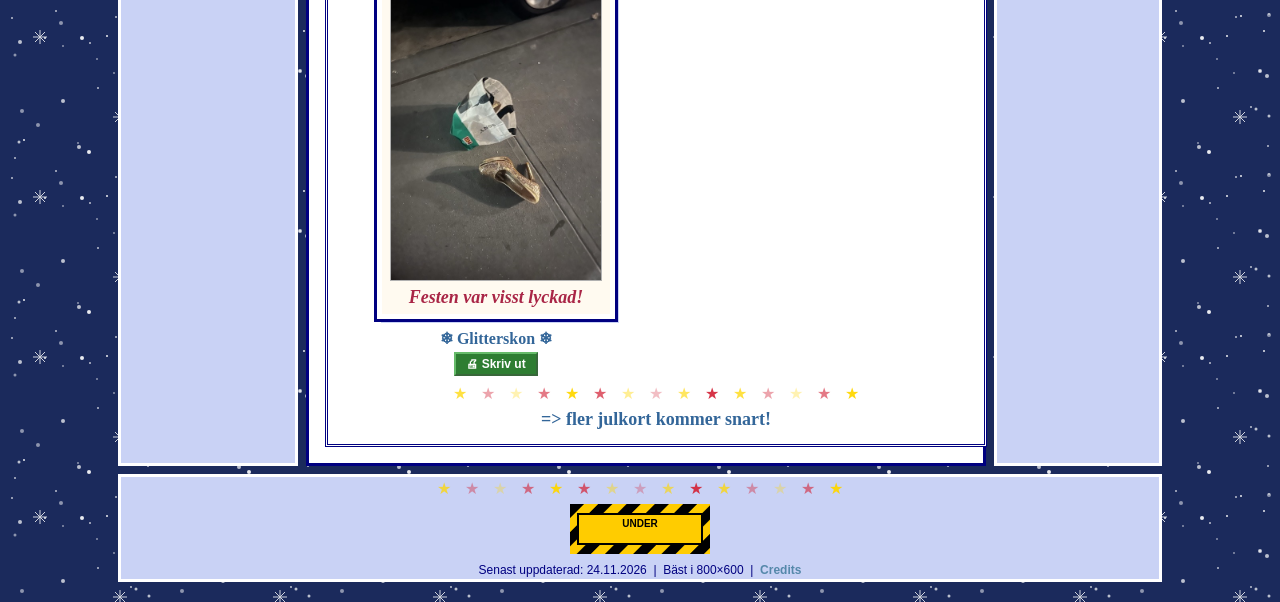
<file: julkort.html>
<!DOCTYPE html>
<html lang="sv">

<head>
  <meta charset="utf-8">
  <meta name="viewport" content="width=1080">
  <title>Julfest på Sallerupsvägen - Utskrivbara julkort</title>
  <link rel="stylesheet" href="style.css">
</head>

<body>
  <center>

    <!-- ============ SHARED HEADER (copy to every page) ============ -->
    <table width="1060" border="0" cellpadding="0" cellspacing="8" style="table-layout: fixed">
      <colgroup>
        <col width="180">
        <col width="680">
        <col width="168">
      </colgroup>
      <tr>
        <td colspan="3" class="band" align="center">
          <table border="0" cellpadding="4" cellspacing="0">
            <tr>
              <td><img src="img/clipart/tree.png" width="80" height="80" alt="Julgran"></td>
              <td align="center">
                <h1>&#10052; FEST PÅ SALLERUPSVÄGEN 10 &#10052;</h1>
                <font face="Georgia" color="#000080" size="3"><i>Olle och Johanna bjuder härmed in er till julfest!</i>
                </font>
              </td>
              <td><img src="img/clipart/star.png" width="110" height="78" alt="Stjärna"></td>
            </tr>
          </table>
        </td>
      </tr>
      <tr>
        <!-- ---------- LEFT COLUMN: nav ---------- -->
        <td width="180" valign="top" class="side" align="center">
          <br>
          <a href="index.html"><img src="img/buttons/btn-hem.svg" width="160" height="40" alt="Hem"></a><br><br>
          <!-- DOOM: dold tills vidare, kommer tillbaka senare
      <a href="doom.html"><img src="img/buttons/btn-doom.svg" width="160" height="40" alt="Doom"></a><br><br>
      -->
          <a href="videos.html"><img src="img/buttons/btn-julvideor.svg" width="160" height="40"
              alt="Julvideor"></a><br><br>
          <a href="julkort.html"><img src="img/buttons/btn-julkort.svg" width="160" height="40"
              alt="Utskrivbara julkort"></a><br><br>
          <img src="img/clipart/snow-globe.gif" width="150" height="150" alt="Snö"><br><br>
          <div class="ribbon">&#10022; Husets inv&aring;nare &#10022;</div>
          <div class="oval-frame">
            <span class="oval-star">&#9733;</span>
            <img class="orn orn-a" src="img/ornament-green.svg" width="28" height="38" alt="">
            <img class="orn orn-b" src="img/ornament-red.svg" width="28" height="38" alt="">
            <img class="oval-photo" src="img/photos/katt-trappa.jpg" width="112" height="144" alt="Katten i trappan">
          </div>
          <font face="Georgia" color="#800000" size="2"><b>&#10052; Julkatten Knorre &#10052;</b></font><br>
          <br>
          <div class="cat-frame">
            <img class="orn orn-1" src="img/ornament-red.svg" width="28" height="38" alt="">
            <img class="orn orn-2" src="img/ornament-gold.svg" width="28" height="38" alt="">
            <img class="orn orn-3" src="img/ornament-green.svg" width="28" height="38" alt="">
            <img class="orn orn-4" src="img/ornament-gold.svg" width="28" height="38" alt="">
            <img class="orn orn-5" src="img/ornament-red.svg" width="28" height="38" alt="">
            <img class="cat-round" src="img/photos/katt-rund.jpg" width="124" height="124" alt="Katten">
          </div>
          <font face="Georgia" color="#800000" size="2"><b>&#10052; Julkatten Grå &#10052;</b></font><br>
          <br>
          <img src="img/clipart/candle.png" width="70" height="91" alt="Ljus"><br><br>
        </td>
        <!-- ============ END SHARED HEADER ============ -->

        <!-- ---------- CENTER COLUMN: page content ---------- -->
        <td width="680" valign="top" class="panel">
          <table width="100%" border="0" cellpadding="14">
            <tr>
              <td>

                <div class="jk-sheet">
                  <center>
                    <font face="Times New Roman" size="7" color="#336699">Utskrivbara julkort</font><br>
                    <font face="Times New Roman" size="5" color="#336699"><b>gratis gamla julkort att skriva ut</b>
                    </font><br>
                    <font face="Times New Roman" size="5" color="#666666">SIDAN 1</font><br>
                    <img src="img/divider-stars.svg" width="420" height="22" alt="* * *">
                  </center>

                  <p class="jk-intro">
                    H&auml;r finns julkort att skriva ut och skicka till sl&auml;kt och v&auml;nner! Tryck p&aring;
                    <b>&#128424; Skriv ut</b> under det kort du vill ha, s&aring; skrivs bara det kortet ut.
                    Klipp ut, vik och skriv en rad till n&aring;gon du tycker om.
                  </p>

                  <table class="jk-grid" width="100%" border="0" cellpadding="6" cellspacing="0">
                    <tr>
                      <td class="jk-cell" align="center" valign="top">
                        <div class="jk-card">
                          <div class="jk-pic">
                            <img src="img/julkort/tapir-unge.jpg" width="280" height="186"
                              alt="En randig tapirunge på gräset, med tomteluva">
                            <img class="jk-hat" src="img/julkort/tomteluva.svg" width="54" height="42" alt="">
                          </div>
                          <div class="jk-greet">God Jul &ouml;nskar tapirungen!</div>
                        </div>
                        <div class="jk-title">&#10052; Jultapiren &#10052;</div>
                        <button type="button" class="jk-print" onclick="skrivUt(this)">&#128424; Skriv ut</button>
                      </td>
                      <td class="jk-cell" align="center" valign="top">
                        <div class="jk-card">
                          <div class="jk-pic">
                            <img src="img/julkort/biltema.jpg" width="210" height="280"
                              alt="En burk Biltema Energi på skrivbordet">
                          </div>
                          <div class="jk-greet">Energi till julst&ouml;ket!</div>
                        </div>
                        <div class="jk-title">&#10052; Juldrycken &#10052;</div>
                        <button type="button" class="jk-print" onclick="skrivUt(this)">&#128424; Skriv ut</button>
                      </td>
                    </tr>
                    <tr>
                      <td class="jk-cell" align="center" valign="top">
                        <div class="jk-card">
                          <div class="jk-pic">
                            <img src="img/julkort/skylten.jpg" width="219" height="292"
                              alt="En gatuskylt med en pil som pekar åt vänster">
                          </div>
                          <div class="jk-greet">Den h&auml;r v&auml;gen till julklapparna!</div>
                        </div>
                        <div class="jk-title">&#10052; V&auml;gvisaren &#10052;</div>
                        <button type="button" class="jk-print" onclick="skrivUt(this)">&#128424; Skriv ut</button>
                      </td>
                      <td class="jk-cell" align="center" valign="top">
                        <div class="jk-card">
                          <div class="jk-pic">
                            <img src="img/julkort/julbocken.jpg" width="239" height="292"
                              alt="En tomte rider på en stor julbock genom snön, av John Bauer 1912">
                          </div>
                          <div class="jk-greet">Hej hopp, h&auml;r kommer julbocken!</div>
                        </div>
                        <div class="jk-title">&#10052; Julbocken &#10052;</div>
                        <button type="button" class="jk-print" onclick="skrivUt(this)">&#128424; Skriv ut</button>
                      </td>
                    </tr>
                    <tr>
                      <td class="jk-cell" align="center" valign="top">
                        <div class="jk-card">
                          <div class="jk-pic">
                            <img src="img/julkort/nystrom-kalke.jpg" width="280" height="184"
                              alt="Tomtar som drar en kälke full med julklappar genom snön, av Jenny Nyström">
                          </div>
                          <div class="jk-greet">God Jul!</div>
                        </div>
                        <div class="jk-title">&#10052; Klappkälken &#10052;</div>
                        <button type="button" class="jk-print" onclick="skrivUt(this)">&#128424; Skriv ut</button>
                      </td>
                      <td class="jk-cell" align="center" valign="top">
                        <div class="jk-card">
                          <div class="jk-pic">
                            <img src="img/julkort/semla.jpg" width="210" height="280"
                              alt="En semla på ett grönt blommigt fat">
                          </div>
                          <div class="jk-greet">Gl&ouml;m skinkan &ndash; &auml;t semla!</div>
                        </div>
                        <div class="jk-title">&#10052; Julsemlan &#10052;</div>
                        <button type="button" class="jk-print" onclick="skrivUt(this)">&#128424; Skriv ut</button>
                      </td>
                    </tr>
                    <tr>
                      <td class="jk-cell" align="center" valign="top">
                        <div class="jk-card">
                          <div class="jk-pic">
                            <img src="img/julkort/julshowen.jpg" width="219" height="292"
                              alt="En tv-skärm med tre glittriga dansare">
                          </div>
                          <div class="jk-greet">&Aring;rets julshow &auml;r h&auml;r!</div>
                        </div>
                        <div class="jk-title">&#10052; Julshowen &#10052;</div>
                        <button type="button" class="jk-print" onclick="skrivUt(this)">&#128424; Skriv ut</button>
                      </td>
                      <td class="jk-cell" align="center" valign="top">
                        <div class="jk-card">
                          <div class="jk-pic">
                            <img src="img/julkort/varningsetikett.jpg" width="280" height="210"
                              alt="En gul varningsetikett med bruksanvisning på en maskin">
                          </div>
                          <div class="jk-greet">F&ouml;lj instruktionerna f&ouml;r en s&auml;ker jul!</div>
                        </div>
                        <div class="jk-title">&#10052; Bruksanvisningen &#10052;</div>
                        <button type="button" class="jk-print" onclick="skrivUt(this)">&#128424; Skriv ut</button>
                      </td>
                    </tr>
                    <tr>
                      <td class="jk-cell" align="center" valign="top">
                        <div class="jk-card">
                          <div class="jk-pic">
                            <img src="img/julkort/ar-paket.jpg" width="135" height="292"
                              alt="Ett svart virtuellt paket på ett restaurangbord, skärmdump från mobilen">
                          </div>
                          <div class="jk-greet">Ett virtuellt paket till dig!</div>
                        </div>
                        <div class="jk-title">&#10052; Det digitala paketet &#10052;</div>
                        <button type="button" class="jk-print" onclick="skrivUt(this)">&#128424; Skriv ut</button>
                      </td>
                      <td class="jk-cell" align="center" valign="top">
                        <div class="jk-card">
                          <div class="jk-pic">
                            <img src="img/julkort/jarnek.jpg" width="280" height="223"
                              alt="Järnekskvist med röda bär och texten Merry Christmas, 1897">
                          </div>
                          <div class="jk-greet">En r&ouml;d och gr&ouml;n jul!</div>
                        </div>
                        <div class="jk-title">&#10052; J&auml;rneken &#10052;</div>
                        <button type="button" class="jk-print" onclick="skrivUt(this)">&#128424; Skriv ut</button>
                      </td>
                    </tr>
                    <tr>
                      <td class="jk-cell" align="center" valign="top">
                        <div class="jk-card">
                          <div class="jk-pic">
                            <img src="img/julkort/paskris.jpg" width="210" height="280"
                              alt="Ett påskris med färgglada fjädrar i fönstret">
                          </div>
                          <div class="jk-greet">God P&aring;sk&hellip; eh, Jul!</div>
                        </div>
                        <div class="jk-title">&#10052; Julriset &#10052;</div>
                        <button type="button" class="jk-print" onclick="skrivUt(this)">&#128424; Skriv ut</button>
                      </td>
                      <td class="jk-cell" align="center" valign="top">
                        <div class="jk-card">
                          <div class="jk-pic">
                            <img src="img/julkort/bilen.jpg" width="219" height="292" alt="En svart Audi i ett garage">
                          </div>
                          <div class="jk-greet">Tomten har uppgraderat sl&auml;den!</div>
                        </div>
                        <div class="jk-title">&#10052; Tomtens nya sl&auml;de &#10052;</div>
                        <button type="button" class="jk-print" onclick="skrivUt(this)">&#128424; Skriv ut</button>
                      </td>
                    </tr>
                    <tr>
                      <td class="jk-cell" align="center" valign="top">
                        <div class="jk-card">
                          <div class="jk-pic">
                            <img src="img/julkort/skal.jpg" width="210" height="280"
                              alt="En glad person med keps som skålar med ett glas öl">
                          </div>
                          <div class="jk-greet">Sk&aring;l och God Jul!</div>
                        </div>
                        <div class="jk-title">&#10052; Sk&aring;lkortet &#10052;</div>
                        <button type="button" class="jk-print" onclick="skrivUt(this)">&#128424; Skriv ut</button>
                      </td>
                      <td class="jk-cell" align="center" valign="top">
                        <div class="jk-card">
                          <div class="jk-pic">
                            <img src="img/julkort/angel-ljus.jpg" width="189" height="292"
                              alt="En liten ängel tänder ett stort julljus bland granris, ca 1906">
                          </div>
                          <div class="jk-greet">Gl&auml;delig Jul!</div>
                        </div>
                        <div class="jk-title">&#10052; &Auml;ngeln och ljuset &#10052;</div>
                        <button type="button" class="jk-print" onclick="skrivUt(this)">&#128424; Skriv ut</button>
                      </td>
                    </tr>
                    <tr>
                      <td class="jk-cell" align="center" valign="top">
                        <div class="jk-card">
                          <div class="jk-pic">
                            <img src="img/julkort/ostdisken.jpg" width="219" height="292"
                              alt="Ostbitar på ett kassaband i en butik">
                          </div>
                          <div class="jk-greet">Gl&ouml;m inte osten till julbordet!</div>
                        </div>
                        <div class="jk-title">&#10052; Julosten &#10052;</div>
                        <button type="button" class="jk-print" onclick="skrivUt(this)">&#128424; Skriv ut</button>
                      </td>
                      <td class="jk-cell" align="center" valign="top">
                        <div class="jk-card">
                          <div class="jk-pic">
                            <img src="img/julkort/banan.jpg" width="210" height="280"
                              alt="En banan med ett ritat ansikte">
                          </div>
                          <div class="jk-greet">En glad banan &ouml;nskar God Jul!</div>
                        </div>
                        <div class="jk-title">&#10052; Julbananen &#10052;</div>
                        <button type="button" class="jk-print" onclick="skrivUt(this)">&#128424; Skriv ut</button>
                      </td>
                    </tr>
                    <tr>
                      <td class="jk-cell" align="center" valign="top">
                        <div class="jk-card">
                          <div class="jk-pic">
                            <img src="img/julkort/fiskare.jpg" width="222" height="292"
                              alt="En fiskare i en båt med en stor torsk, julen 1922">
                          </div>
                          <div class="jk-greet">Fiskar efter julfrid sedan 1922!</div>
                        </div>
                        <div class="jk-title">&#10052; Julfiskaren &#10052;</div>
                        <button type="button" class="jk-print" onclick="skrivUt(this)">&#128424; Skriv ut</button>
                      </td>
                      <td class="jk-cell" align="center" valign="top">
                        <div class="jk-card">
                          <div class="jk-pic">
                            <img src="img/julkort/nystrom-dorrklocka.jpg" width="187" height="292"
                              alt="En tomte ringer på dörrklockan medan två barn tittar ut genom fönstret, av Jenny Nyström">
                          </div>
                          <div class="jk-greet">Finns det n&aring;gra snälla barn h&auml;r?</div>
                        </div>
                        <div class="jk-title">&#10052; Det ringer p&aring; d&ouml;rren &#10052;</div>
                        <button type="button" class="jk-print" onclick="skrivUt(this)">&#128424; Skriv ut</button>
                      </td>
                    </tr>
                    <tr>
                      <td class="jk-cell" align="center" valign="top">
                        <div class="jk-card">
                          <div class="jk-pic">
                            <img src="img/julkort/brevladan.jpg" width="219" height="292"
                              alt="En gammal rostig brevlåda på en vägg">
                          </div>
                          <div class="jk-greet">Posta din &ouml;nskelista h&auml;r!</div>
                        </div>
                        <div class="jk-title">&#10052; &Ouml;nskelistan &#10052;</div>
                        <button type="button" class="jk-print" onclick="skrivUt(this)">&#128424; Skriv ut</button>
                      </td>
                      <td class="jk-cell" align="center" valign="top">
                        <div class="jk-card">
                          <div class="jk-pic">
                            <img src="img/julkort/betongblock.jpg" width="210" height="280"
                              alt="Ett betongblock i gräset bland prästkragar">
                          </div>
                          <div class="jk-greet">Stilla natt, betong natt</div>
                        </div>
                        <div class="jk-title">&#10052; Stilla betong &#10052;</div>
                        <button type="button" class="jk-print" onclick="skrivUt(this)">&#128424; Skriv ut</button>
                      </td>
                    </tr>
                    <tr>
                      <td class="jk-cell" align="center" valign="top">
                        <div class="jk-card">
                          <div class="jk-pic">
                            <img src="img/julkort/julottan.jpg" width="211" height="292"
                              alt="Familj i kyrkbänken på julottan, av Jenny Nyström 1920">
                          </div>
                          <div class="jk-greet">Upp tidigt p&aring; juldagsmorgon!</div>
                        </div>
                        <div class="jk-title">&#10052; Julottan &#10052;</div>
                        <button type="button" class="jk-print" onclick="skrivUt(this)">&#128424; Skriv ut</button>
                      </td>
                      <td class="jk-cell" align="center" valign="top">
                        <div class="jk-card">
                          <div class="jk-pic">
                            <img src="img/julkort/nystrom-grisslade.jpg" width="269" height="292"
                              alt="En tomte med en släde dragen av grisar, av Jenny Nyström">
                          </div>
                          <div class="jk-greet">Full fart mot julen!</div>
                        </div>
                        <div class="jk-title">&#10052; Grissl&auml;den &#10052;</div>
                        <button type="button" class="jk-print" onclick="skrivUt(this)">&#128424; Skriv ut</button>
                      </td>
                    </tr>
                    <tr>
                      <td class="jk-cell" align="center" valign="top">
                        <div class="jk-card">
                          <div class="jk-pic">
                            <img src="img/julkort/sparbanken.jpg" width="280" height="210"
                              alt="En skylt från Färs &amp; Frosta Sparbank">
                          </div>
                          <div class="jk-greet">Spara till julklapparna!</div>
                        </div>
                        <div class="jk-title">&#10052; Julsparandet &#10052;</div>
                        <button type="button" class="jk-print" onclick="skrivUt(this)">&#128424; Skriv ut</button>
                      </td>
                      <td class="jk-cell" align="center" valign="top">
                        <div class="jk-card">
                          <div class="jk-pic">
                            <img src="img/julkort/flaskor.jpg" width="210" height="280"
                              alt="Tomma flaskor och glas på ett träbord">
                          </div>
                          <div class="jk-greet">Tomma flaskor, fulla hj&auml;rtan</div>
                        </div>
                        <div class="jk-title">&#10052; Julpicknick &#10052;</div>
                        <button type="button" class="jk-print" onclick="skrivUt(this)">&#128424; Skriv ut</button>
                      </td>
                    </tr>
                    <tr>
                      <td class="jk-cell" align="center" valign="top">
                        <div class="jk-card">
                          <div class="jk-pic">
                            <img src="img/julkort/stovel.jpg" width="228" height="292"
                              alt="En sjöman med en stövel full av julgodis">
                          </div>
                          <div class="jk-greet">En hel st&ouml;vel full med julgodis!</div>
                        </div>
                        <div class="jk-title">&#10052; Sj&ouml;mannens julst&ouml;vel &#10052;</div>
                        <button type="button" class="jk-print" onclick="skrivUt(this)">&#128424; Skriv ut</button>
                      </td>
                      <td class="jk-cell" align="center" valign="top">
                        <div class="jk-card">
                          <div class="jk-pic">
                            <img src="img/julkort/nystrom-grot.jpg" width="192" height="292"
                              alt="Två tomtar som äter gröt ur ett stort fat, av Jenny Nyström">
                          </div>
                          <div class="jk-greet">God Jul &ndash; och mycket gr&ouml;t!</div>
                        </div>
                        <div class="jk-title">&#10052; Grytan &#10052;</div>
                        <button type="button" class="jk-print" onclick="skrivUt(this)">&#128424; Skriv ut</button>
                      </td>
                    </tr>
                    <tr>
                      <td class="jk-cell" align="center" valign="top">
                        <div class="jk-card">
                          <div class="jk-pic">
                            <img src="img/julkort/graffitibilen.jpg" width="219" height="292"
                              alt="En graffitimålad skåpbil på en snöig gata">
                          </div>
                          <div class="jk-greet">Vit jul p&aring; gatan!</div>
                        </div>
                        <div class="jk-title">&#10052; Sn&ouml;iga gator &#10052;</div>
                        <button type="button" class="jk-print" onclick="skrivUt(this)">&#128424; Skriv ut</button>
                      </td>
                      <td class="jk-cell" align="center" valign="top">
                        <div class="jk-card">
                          <div class="jk-pic">
                            <img src="img/julkort/gatukatt.jpg" width="210" height="280"
                              alt="En katt som blir klappad på gatan">
                          </div>
                          <div class="jk-greet">Mjau! En gosig jul!</div>
                        </div>
                        <div class="jk-title">&#10052; Gatukatten &#10052;</div>
                        <button type="button" class="jk-print" onclick="skrivUt(this)">&#128424; Skriv ut</button>
                      </td>
                    </tr>
                    <tr>
                      <td class="jk-cell" align="center" valign="top">
                        <div class="jk-card">
                          <div class="jk-pic">
                            <img src="img/julkort/tomtehunden.jpg" width="219" height="292"
                              alt="En hund med tomteluva och grön tröja">
                          </div>
                          <div class="jk-greet">Voff! God Jul!</div>
                        </div>
                        <div class="jk-title">&#10052; Tomtehunden &#10052;</div>
                        <button type="button" class="jk-print" onclick="skrivUt(this)">&#128424; Skriv ut</button>
                      </td>
                      <td class="jk-cell" align="center" valign="top">
                        <div class="jk-card">
                          <div class="jk-pic">
                            <img src="img/julkort/konstverk.jpg" width="280" height="210"
                              alt="En färgglad keramikskulptur med små hus på">
                          </div>
                          <div class="jk-greet">&Aring;rets finaste julklapp!</div>
                        </div>
                        <div class="jk-title">&#10052; Julkonsten &#10052;</div>
                        <button type="button" class="jk-print" onclick="skrivUt(this)">&#128424; Skriv ut</button>
                      </td>
                    </tr>
                    <tr>
                      <td class="jk-cell" align="center" valign="top">
                        <div class="jk-card">
                          <div class="jk-pic">
                            <img src="img/julkort/tuck.jpg" width="280" height="211"
                              alt="Barn som bär hem en julgran i snön, viktorianskt julkort">
                          </div>
                          <div class="jk-greet">Gott Nytt &Aring;r!</div>
                        </div>
                        <div class="jk-title">&#10052; Granen kommer hem &#10052;</div>
                        <button type="button" class="jk-print" onclick="skrivUt(this)">&#128424; Skriv ut</button>
                      </td>
                      <td class="jk-cell" align="center" valign="top">
                        <div class="jk-card">
                          <div class="jk-pic">
                            <img src="img/julkort/tomten-besok.jpg" width="219" height="292"
                              alt="En tomte i mask sitter i en soffa medan någon fotar med mobilen">
                          </div>
                          <div class="jk-greet">Tomten har kommit!</div>
                        </div>
                        <div class="jk-title">&#10052; Tomten p&aring; bes&ouml;k &#10052;</div>
                        <button type="button" class="jk-print" onclick="skrivUt(this)">&#128424; Skriv ut</button>
                      </td>
                    </tr>
                    <tr>
                      <td class="jk-cell" align="center" valign="top">
                        <div class="jk-card">
                          <div class="jk-pic">
                            <img src="img/julkort/nattljus.jpg" width="210" height="280"
                              alt="Burkar på ett stenblock i blått nattljus">
                          </div>
                          <div class="jk-greet">En lysande jul!</div>
                        </div>
                        <div class="jk-title">&#10052; Juln&auml;tter &#10052;</div>
                        <button type="button" class="jk-print" onclick="skrivUt(this)">&#128424; Skriv ut</button>
                      </td>
                      <td class="jk-cell" align="center" valign="top">
                        <div class="jk-card">
                          <div class="jk-pic">
                            <img src="img/julkort/gledelig-jul.jpg" width="280" height="181"
                              alt="Två barn i dörren och en man med julgran, norskt julkort">
                          </div>
                          <div class="jk-greet">Gl&aelig;delig Jul!</div>
                        </div>
                        <div class="jk-title">&#10052; Granen &auml;r h&auml;r &#10052;</div>
                        <button type="button" class="jk-print" onclick="skrivUt(this)">&#128424; Skriv ut</button>
                      </td>
                    </tr>
                    <tr>
                      <td class="jk-cell" align="center" valign="top">
                        <div class="jk-card">
                          <div class="jk-pic">
                            <img src="img/julkort/julbio.jpg" width="280" height="193"
                              alt="En projektorduk i ett vardagsrum">
                          </div>
                          <div class="jk-greet">Dags f&ouml;r julfilm!</div>
                        </div>
                        <div class="jk-title">&#10052; Julbio &#10052;</div>
                        <button type="button" class="jk-print" onclick="skrivUt(this)">&#128424; Skriv ut</button>
                      </td>
                      <td class="jk-cell" align="center" valign="top">
                        <div class="jk-card">
                          <div class="jk-pic">
                            <img src="img/julkort/nystrom-cyklar.jpg" width="280" height="183"
                              alt="Tomtar som cyklar genom snön, av Jenny Nyström">
                          </div>
                          <div class="jk-greet">Trampa p&aring; mot julen!</div>
                        </div>
                        <div class="jk-title">&#10052; Tomtecyklisterna &#10052;</div>
                        <button type="button" class="jk-print" onclick="skrivUt(this)">&#128424; Skriv ut</button>
                      </td>
                    </tr>
                    <tr>
                      <td class="jk-cell" align="center" valign="top">
                        <div class="jk-card">
                          <div class="jk-pic">
                            <img src="img/julkort/gatufest.jpg" width="210" height="280"
                              alt="Folk som festar på en gata">
                          </div>
                          <div class="jk-greet">Festa loss i jul!</div>
                        </div>
                        <div class="jk-title">&#10052; Gatufesten &#10052;</div>
                        <button type="button" class="jk-print" onclick="skrivUt(this)">&#128424; Skriv ut</button>
                      </td>
                      <td class="jk-cell" align="center" valign="top">
                        <div class="jk-card">
                          <div class="jk-pic">
                            <img src="img/julkort/julstjarnan.jpg" width="219" height="292"
                              alt="En röd julstjärna i en kaffekopp">
                          </div>
                          <div class="jk-greet">En julstj&auml;rna i koppen!</div>
                        </div>
                        <div class="jk-title">&#10052; Julstj&auml;rnan &#10052;</div>
                        <button type="button" class="jk-print" onclick="skrivUt(this)">&#128424; Skriv ut</button>
                      </td>
                    </tr>
                    <tr>
                      <td class="jk-cell" align="center" valign="top">
                        <div class="jk-card">
                          <div class="jk-pic">
                            <img src="img/julkort/solglasogon.jpg" width="210" height="280"
                              alt="En suddig bild på en person i solglasögon">
                          </div>
                          <div class="jk-greet">S&aring; cool &auml;r tomten i &aring;r</div>
                        </div>
                        <div class="jk-title">&#10052; Cool Yule &#10052;</div>
                        <button type="button" class="jk-print" onclick="skrivUt(this)">&#128424; Skriv ut</button>
                      </td>
                      <td class="jk-cell" align="center" valign="top">
                        <div class="jk-card">
                          <div class="jk-pic">
                            <img src="img/julkort/langbenskatten.jpg" width="219" height="292"
                              alt="En grå katt som står upp och sträcker på sig i en kattsäng">
                          </div>
                          <div class="jk-greet">Str&auml;ck p&aring; dig, det &auml;r jul!</div>
                        </div>
                        <div class="jk-title">&#10052; L&aring;ngbenskatten &#10052;</div>
                        <button type="button" class="jk-print" onclick="skrivUt(this)">&#128424; Skriv ut</button>
                      </td>
                    </tr>
                    <tr>
                      <td class="jk-cell" align="center" valign="top">
                        <div class="jk-card">
                          <div class="jk-pic">
                            <img src="img/julkort/drakblod.jpg" width="210" height="280"
                              alt="En ask rökelse med drakar på en röd julduk, bredvid en granruska">
                          </div>
                          <div class="jk-greet">Drakblod och julefrid!</div>
                        </div>
                        <div class="jk-title">&#10052; Drakblodet &#10052;</div>
                        <button type="button" class="jk-print" onclick="skrivUt(this)">&#128424; Skriv ut</button>
                      </td>
                      <td class="jk-cell" align="center" valign="top">
                        <div class="jk-card">
                          <div class="jk-pic">
                            <img src="img/julkort/nyarsvagnen.jpg" width="210" height="280"
                              alt="En brinnande vagn på en blöt gata på nyårsnatten">
                          </div>
                          <div class="jk-greet">Gott Nytt &Aring;r med buller och brak!</div>
                        </div>
                        <div class="jk-title">&#10052; Ny&aring;rsbrasan &#10052;</div>
                        <button type="button" class="jk-print" onclick="skrivUt(this)">&#128424; Skriv ut</button>
                      </td>
                    </tr>
                    <tr>
                      <td class="jk-cell" align="center" valign="top">
                        <div class="jk-card">
                          <div class="jk-pic">
                            <img src="img/julkort/kattritning.jpg" width="210" height="280"
                              alt="En enkel tuschteckning av en katt på ett papper">
                          </div>
                          <div class="jk-greet">En handritad julh&auml;lsning!</div>
                        </div>
                        <div class="jk-title">&#10052; Julkatten i tusch &#10052;</div>
                        <button type="button" class="jk-print" onclick="skrivUt(this)">&#128424; Skriv ut</button>
                      </td>
                      <td class="jk-cell" align="center" valign="top">
                        <div class="jk-card">
                          <div class="jk-pic">
                            <img src="img/julkort/stolen.jpg" width="210" height="280"
                              alt="Nudlar, en medicinask och tangentbordsbrytare på en stol med fårskinn">
                          </div>
                          <div class="jk-greet">Alla klappar ligger p&aring; stolen!</div>
                        </div>
                        <div class="jk-title">&#10052; Julklappsstolen &#10052;</div>
                        <button type="button" class="jk-print" onclick="skrivUt(this)">&#128424; Skriv ut</button>
                      </td>
                    </tr>
                    <tr>
                      <td class="jk-cell" align="center" valign="top">
                        <div class="jk-card">
                          <div class="jk-pic">
                            <img src="img/julkort/glitterskon.jpg" width="210" height="280"
                              alt="En glittrig guldsko och en plastpåse på en trottoar">
                          </div>
                          <div class="jk-greet">Festen var visst lyckad!</div>
                        </div>
                        <div class="jk-title">&#10052; Glitterskon &#10052;</div>
                        <button type="button" class="jk-print" onclick="skrivUt(this)">&#128424; Skriv ut</button>
                      </td>
                    </tr>
                  </table>

                  <center>
                    <img src="img/divider-stars.svg" width="420" height="22" alt="* * *"><br>
                    <font face="Times New Roman" size="4" color="#336699"><b>=&gt; fler julkort kommer snart!</b></font>
                  </center>
                </div>

                <script>
                  // Print only the chosen card: mark it, print, then unmark.
                  function skrivUt(btn) {
                    var card = btn.parentNode.querySelector(".jk-card");
                    card.classList.add("jk-printing");
                    document.body.classList.add("jk-print-one");
                    window.print();
                    document.body.classList.remove("jk-print-one");
                    card.classList.remove("jk-printing");
                  }
                </script>

              </td>
            </tr>
          </table>
        </td>

        <!-- ============ SHARED RIGHT COLUMN + FOOTER (copy to every page) ============ -->
        <td width="170" valign="top" class="side" align="center">
          <br>
          <font face="Georgia" color="#800000" size="2"><b>Du &auml;r bes&ouml;kare nr:</b></font><br>
          <img src="img/counter.svg" width="92" height="24" alt="002412"><br><br>
          <div class="countdown">
            <div class="cd-rings"><span></span><span></span><span></span></div>
            <div class="cd-title">JULKALENDER</div>
            <div class="cd-digits" id="cd-days">??</div>
            <div class="cd-label" id="cd-label">dagar kvar till festen!</div>
            <div class="cd-holly">&#10047; &#10052; &#10047;</div>
          </div>
          <script>
            (function () {
              var now = new Date(), y = now.getFullYear();
              var eve = new Date(2026, 11, 12); // festen: 12 december
              if (now >= eve) {
                document.getElementById("cd-days").innerHTML = "0";
                document.getElementById("cd-label").innerHTML = (now - eve < 86400000) ? "FEST IKV&Auml;LL!!!" : "Tack f&ouml;r festen!";
                return;
              }
              var today = new Date(y, now.getMonth(), now.getDate());
              var days = Math.round((eve - today) / 86400000);
              document.getElementById("cd-days").innerHTML = days;
              if (days === 1) document.getElementById("cd-label").innerHTML = "dag kvar till festen!";
            })();
          </script>
          <br>
          <img src="img/clipart/snowman.png" width="80" height="128" alt="Snögubbe"><br><br>
          <img src="img/badges/god-jul.svg" width="88" height="31" alt="God Jul"><br>
          <img src="img/badges/santa-ok.svg" width="88" height="31" alt="Santa approved"><br>
          <img src="img/badges/notepad.svg" width="88" height="31" alt="Made with Notepad"><br>
          <img src="img/badges/800x600.svg" width="88" height="31" alt="Best viewed 800x600"><br>
          <img src="img/placeholder/badge-88x31.svg" width="88" height="31" alt="Platshållare"><br><br>
          <img src="img/clipart/bells.png" width="90" height="90" alt="Bjällror"><br><br>
          <font size="2"><i>Nu var det jul, här i vårt hus. Julen äro kommen! Yay!</i></font><br><br>
          <img src="img/clipart/bell.png" width="70" height="92" alt="Klocka"><br><br>
        </td>
      </tr>
      <tr>
        <td colspan="3" class="band" align="center">
          <img src="img/divider-stars.svg" width="420" height="22" alt="* * *"><br>
          <img src="img/construction.svg" width="140" height="50" alt="Under construction"><br>
          <span class="small">
            Senast uppdaterad: 24.11.2026 &nbsp;|&nbsp; B&auml;st i 800&times;600 &nbsp;|&nbsp;
            <a href="CREDITS.md">Credits</a>
          </span>
        </td>
      </tr>
    </table>
    <!-- ============ END SHARED RIGHT COLUMN + FOOTER ============ -->

  </center>
</body>

</html>
</file>
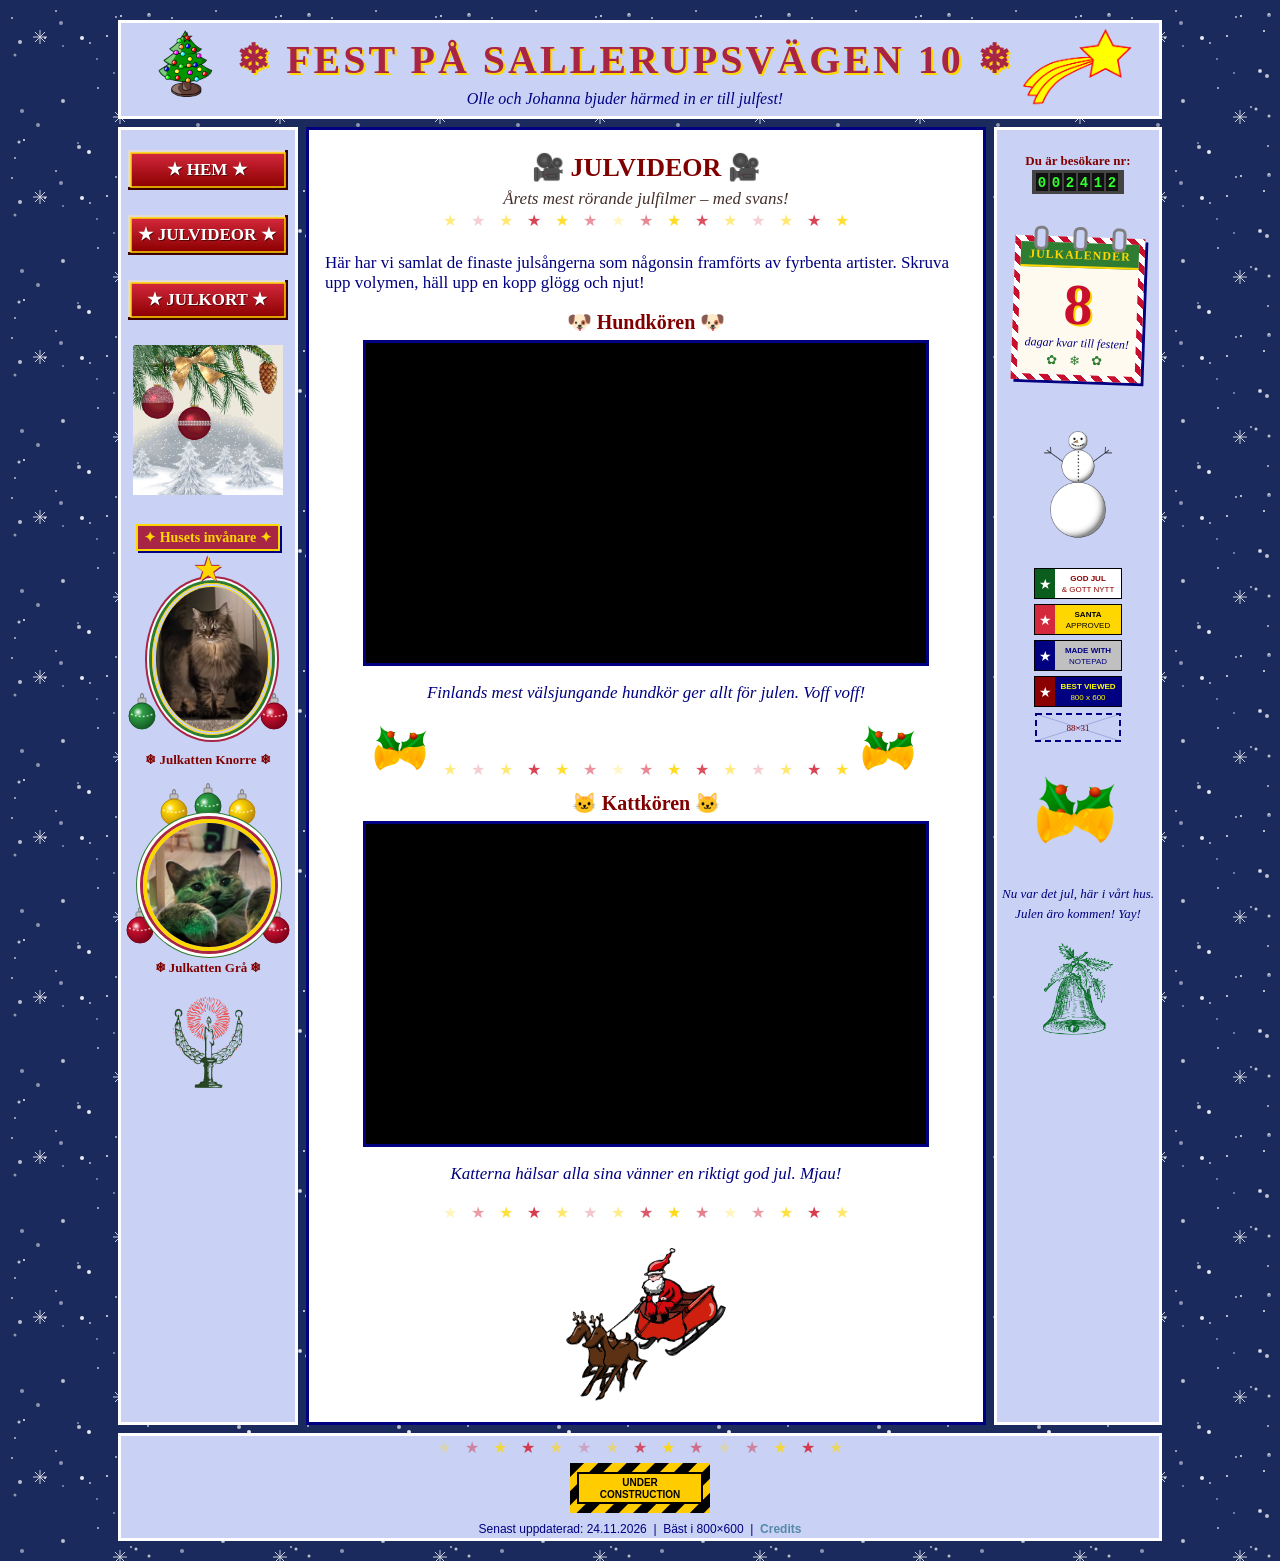
<file: videos.html>
<!DOCTYPE html>
<html lang="sv">
<head>
<meta charset="utf-8">
<meta name="viewport" content="width=1080">
<title>Julfest på Sallerupsvägen - Julvideor</title>
<link rel="stylesheet" href="style.css">
</head>
<body>
<center>

<!-- ============ SHARED HEADER (copy to every page) ============ -->
<table width="1060" border="0" cellpadding="0" cellspacing="8" style="table-layout: fixed">
  <colgroup>
    <col width="180">
    <col width="680">
    <col width="168">
  </colgroup>
  <tr>
    <td colspan="3" class="band" align="center">
      <table border="0" cellpadding="4" cellspacing="0">
        <tr>
          <td><img src="img/clipart/tree.png" width="80" height="80" alt="Julgran"></td>
          <td align="center">
            <h1>&#10052; FEST PÅ SALLERUPSVÄGEN 10 &#10052;</h1>
            <font face="Georgia" color="#000080" size="3"><i>Olle och Johanna bjuder härmed in er till julfest!</i>
            </font>
          </td>
          <td><img src="img/clipart/star.png" width="110" height="78" alt="Stjärna"></td>
        </tr>
      </table>
    </td>
  </tr>
  <tr>
    <!-- ---------- LEFT COLUMN: nav ---------- -->
    <td width="180" valign="top" class="side" align="center">
      <br>
      <a href="index.html"><img src="img/buttons/btn-hem.svg" width="160" height="40" alt="Hem"></a><br><br>
      <!-- DOOM: dold tills vidare, kommer tillbaka senare
      <a href="doom.html"><img src="img/buttons/btn-doom.svg" width="160" height="40" alt="Doom"></a><br><br>
      -->
      <a href="videos.html"><img src="img/buttons/btn-julvideor.svg" width="160" height="40"
          alt="Julvideor"></a><br><br>
      <a href="julkort.html"><img src="img/buttons/btn-julkort.svg" width="160" height="40" alt="Utskrivbara julkort"></a><br><br>
      <img src="img/clipart/snow-globe.gif" width="150" height="150" alt="Snö"><br><br>
      <div class="ribbon">&#10022; Husets inv&aring;nare &#10022;</div>
      <div class="oval-frame">
        <span class="oval-star">&#9733;</span>
        <img class="orn orn-a" src="img/ornament-green.svg" width="28" height="38" alt="">
        <img class="orn orn-b" src="img/ornament-red.svg" width="28" height="38" alt="">
        <img class="oval-photo" src="img/photos/katt-trappa.jpg" width="112" height="144" alt="Katten i trappan">
      </div>
      <font face="Georgia" color="#800000" size="2"><b>&#10052; Julkatten Knorre &#10052;</b></font><br>
      <br>
      <div class="cat-frame">
        <img class="orn orn-1" src="img/ornament-red.svg" width="28" height="38" alt="">
        <img class="orn orn-2" src="img/ornament-gold.svg" width="28" height="38" alt="">
        <img class="orn orn-3" src="img/ornament-green.svg" width="28" height="38" alt="">
        <img class="orn orn-4" src="img/ornament-gold.svg" width="28" height="38" alt="">
        <img class="orn orn-5" src="img/ornament-red.svg" width="28" height="38" alt="">
        <img class="cat-round" src="img/photos/katt-rund.jpg" width="124" height="124" alt="Katten">
      </div>
      <font face="Georgia" color="#800000" size="2"><b>&#10052; Julkatten Grå &#10052;</b></font><br>
      <br>
      <img src="img/clipart/candle.png" width="70" height="91" alt="Ljus"><br><br>
    </td>
<!-- ============ END SHARED HEADER ============ -->

    <!-- ---------- CENTER COLUMN: page content ---------- -->
    <td width="680" valign="top" class="panel">
      <table width="100%" border="0" cellpadding="14"><tr><td>

        <center>
          <h2>&#127909; JULVIDEOR &#127909;</h2>
          <font face="Georgia" color="#46302B"><i>&Aring;rets mest r&ouml;rande julfilmer &ndash; med svans!</i></font><br>
          <img src="img/divider-stars.svg" width="420" height="22" alt="* * *">
        </center>

        <p>
          H&auml;r har vi samlat de finaste juls&aring;ngerna som n&aring;gonsin framf&ouml;rts av fyrbenta artister.
          Skruva upp volymen, h&auml;ll upp en kopp gl&ouml;gg och njut!
        </p>

        <center>
          <h3>&#128054; Hundk&ouml;ren &#128054;</h3>
          <table border="0" cellpadding="0" cellspacing="0"><tr><td class="framed">
            <iframe width="560" height="315" src="https://www.youtube-nocookie.com/embed/ifjuVZnMWy0"
                    title="Joulukuoro" frameborder="0" allowfullscreen
                    allow="encrypted-media; picture-in-picture"
                    referrerpolicy="strict-origin-when-cross-origin"></iframe>
          </td></tr></table>
          <p><i>Finlands mest v&auml;lsjungande hundk&ouml;r ger allt f&ouml;r julen. Voff voff!</i></p>
          <img src="img/clipart/bells.png" width="60" height="60" alt="Bjällror">
          <img src="img/divider-stars.svg" width="420" height="22" alt="* * *">
          <img src="img/clipart/bells.png" width="60" height="60" alt="Bjällror">

          <h3>&#128049; Kattk&ouml;ren &#128049;</h3>
          <table border="0" cellpadding="0" cellspacing="0"><tr><td class="framed">
            <iframe width="560" height="315" src="https://www.youtube-nocookie.com/embed/I0bnBap27n0"
                    title="Jul katter hälsar mina vänner" frameborder="0" allowfullscreen
                    allow="encrypted-media; picture-in-picture"
                    referrerpolicy="strict-origin-when-cross-origin"></iframe>
          </td></tr></table>
          <p><i>Katterna h&auml;lsar alla sina v&auml;nner en riktigt god jul. Mjau!</i></p>
          <img src="img/divider-stars.svg" width="420" height="22" alt="* * *"><br><br>
          <img src="img/clipart/santa-2.png" width="160" height="153" alt="Tomten">
        </center>

      </td></tr></table>
    </td>

<!-- ============ SHARED RIGHT COLUMN + FOOTER (copy to every page) ============ -->
    <td width="170" valign="top" class="side" align="center">
      <br>
      <font face="Georgia" color="#800000" size="2"><b>Du &auml;r bes&ouml;kare nr:</b></font><br>
      <img src="img/counter.svg" width="92" height="24" alt="002412"><br><br>
      <div class="countdown">
        <div class="cd-rings"><span></span><span></span><span></span></div>
        <div class="cd-title">JULKALENDER</div>
        <div class="cd-digits" id="cd-days">??</div>
        <div class="cd-label" id="cd-label">dagar kvar till festen!</div>
        <div class="cd-holly">&#10047; &#10052; &#10047;</div>
      </div>
      <script>
        (function () {
          var now = new Date(), y = now.getFullYear();
          var eve = new Date(2026, 11, 12); // festen: 12 december
          if (now >= eve) {
            document.getElementById("cd-days").innerHTML = "0";
            document.getElementById("cd-label").innerHTML = (now - eve < 86400000) ? "FEST IKV&Auml;LL!!!" : "Tack f&ouml;r festen!";
            return;
          }
          var today = new Date(y, now.getMonth(), now.getDate());
          var days = Math.round((eve - today) / 86400000);
          document.getElementById("cd-days").innerHTML = days;
          if (days === 1) document.getElementById("cd-label").innerHTML = "dag kvar till festen!";
        })();
      </script>
      <br>
      <img src="img/clipart/snowman.png" width="80" height="128" alt="Snögubbe"><br><br>
      <img src="img/badges/god-jul.svg" width="88" height="31" alt="God Jul"><br>
      <img src="img/badges/santa-ok.svg" width="88" height="31" alt="Santa approved"><br>
      <img src="img/badges/notepad.svg" width="88" height="31" alt="Made with Notepad"><br>
      <img src="img/badges/800x600.svg" width="88" height="31" alt="Best viewed 800x600"><br>
      <img src="img/placeholder/badge-88x31.svg" width="88" height="31" alt="Platshållare"><br><br>
      <img src="img/clipart/bells.png" width="90" height="90" alt="Bjällror"><br><br>
      <font size="2"><i>Nu var det jul, här i vårt hus. Julen äro kommen! Yay!</i></font><br><br>
      <img src="img/clipart/bell.png" width="70" height="92" alt="Klocka"><br><br>
    </td>
  </tr>
  <tr>
    <td colspan="3" class="band" align="center">
      <img src="img/divider-stars.svg" width="420" height="22" alt="* * *"><br>
      <img src="img/construction.svg" width="140" height="50" alt="Under construction"><br>
      <span class="small">
        Senast uppdaterad: 24.11.2026 &nbsp;|&nbsp; B&auml;st i 800&times;600 &nbsp;|&nbsp;
        <a href="CREDITS.md">Credits</a>
      </span>
    </td>
  </tr>
</table>
<!-- ============ END SHARED RIGHT COLUMN + FOOTER ============ -->

</center>
</body>
</html>
</file>
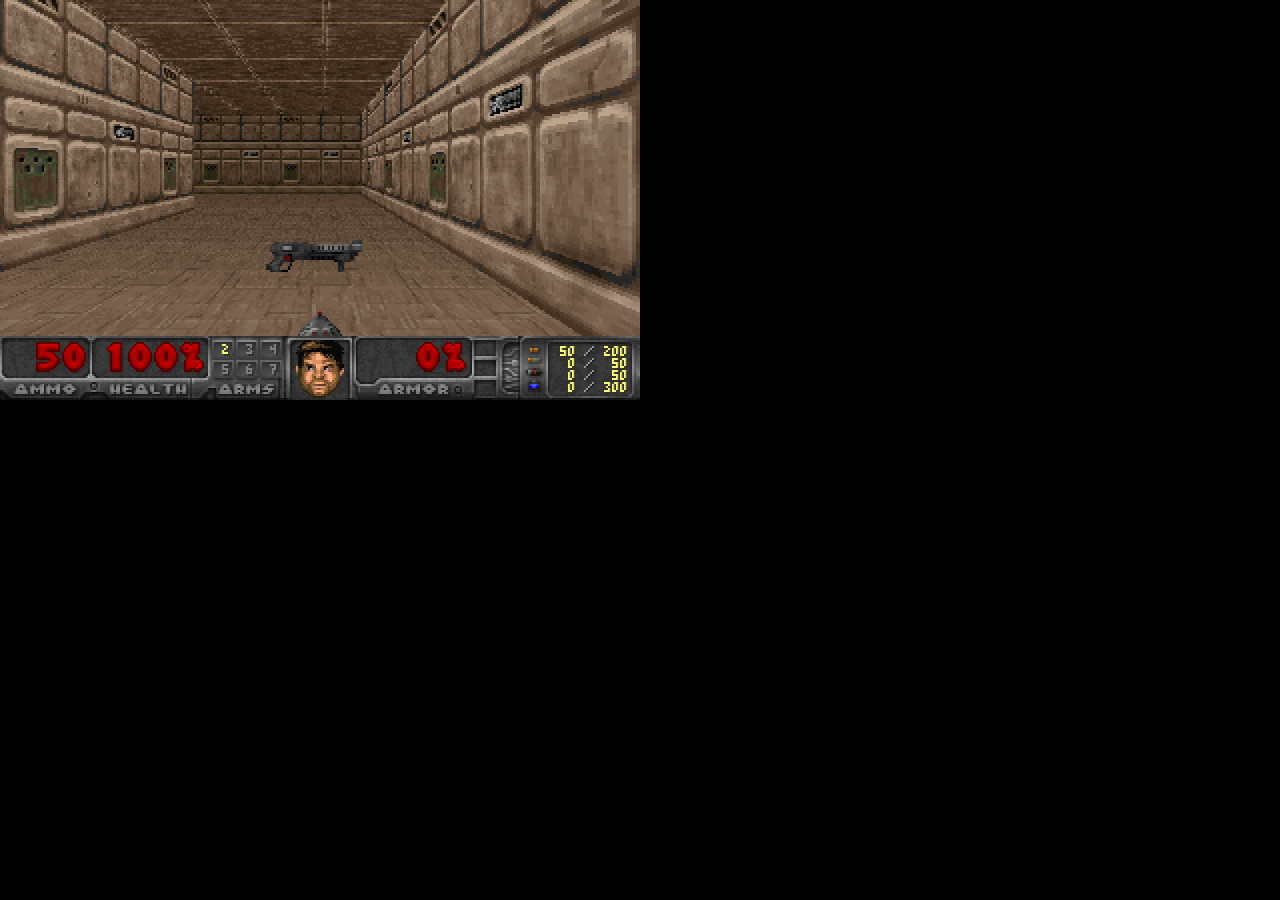
<file: doom/play.html>
<!DOCTYPE html>
<!--
  The only page on the site with JavaScript. It's loaded inside an <iframe> on doom.html.
  Based on src/index.html from https://github.com/cloudflare/doom-wasm (GNU GPL v2).
  Files that must sit next to this page: see doom/README.md.
-->
<html lang="sv">
<head>
<meta charset="utf-8">
<title>Doom</title>
<style>
  html, body { margin: 0; padding: 0; background: #000; overflow: hidden; }
  /* the canvas must not have any border or padding, or mouse coords will be wrong */
  canvas { display: block; width: 640px; height: 400px; background: #000; }
  #status {
    position: absolute; left: 0; right: 0; top: 45%;
    text-align: center; color: #ffd700;
    font: bold 16px "Courier New", monospace;
    pointer-events: none;
  }
</style>
</head>
<body>
<canvas id="canvas" oncontextmenu="event.preventDefault()" tabindex="-1"></canvas>
<div id="status">Laddar Doom&hellip;</div>

<script>
  var statusEl = document.getElementById("status");

  // Browsers block loading the game files from file:// pages.
  if (location.protocol === "file:") {
    statusEl.innerHTML = "Doom m&aring;ste k&ouml;ras via en webbserver.<br>" +
      "K&ouml;r <code>python3 -m http.server</code> och &ouml;ppna http://localhost:8000/doom.html";
    throw new Error("Opened via file:// - start a local server (see README.md)");
  }


  var commonArgs = [
    "-iwad", "freedoom2.wad",  // base game data
    "-file", "map.wad",        // our own MAP01
    "-warp", "1",              // start straight on MAP01
    "-window", "-nogui", "-nomusic",
    "-config", "default.cfg",
    "-servername", "doomflare"
  ];

  var Module = {
    noInitialRun: true,
    onRuntimeInitialized: function () {
      statusEl.textContent = "";
      (Module.callMain || callMain)(commonArgs);
    },
    preRun: function () {
      Module.FS.createPreloadedFile("", "freedoom2.wad", "freedoom2.wad", true, true);
      Module.FS.createPreloadedFile("", "map.wad", "map.wad", true, true);
      Module.FS.createPreloadedFile("", "default.cfg", "default.cfg", true, true);
    },
    canvas: (function () {
      var canvas = document.getElementById("canvas");
      canvas.addEventListener("webglcontextlost", function (e) {
        alert("WebGL context lost. Ladda om sidan.");
        e.preventDefault();
      }, false);
      return canvas;
    })(),
    print: function (text) { console.log(text); },
    printErr: function (text) { console.error(text); },
    setStatus: function (text) { if (text) console.log(text); },
    totalDependencies: 0,
    monitorRunDependencies: function (left) {
      this.totalDependencies = Math.max(this.totalDependencies, left);
      if (left) statusEl.textContent =
        "Laddar… (" + (this.totalDependencies - left) + "/" + this.totalDependencies + ")";
    }
  };

  // Click anywhere to give the game keyboard focus (needed inside an iframe).
  document.addEventListener("click", function () { Module.canvas.focus(); });

  window.onerror = function () {
    statusEl.textContent = "Doom kunde inte starta – se doom/README.md";
  };

  // Load the engine (built from doom-wasm) last, once Module is set up.
  var engine = document.createElement("script");
  engine.src = "websockets-doom.js";
  engine.onerror = function () { statusEl.textContent = "Doom saknas – se doom/README.md"; };
  document.body.appendChild(engine);
</script>
</body>
</html>
</file>
<file: style.css>
/* Shared styles. Most of the 90s look lives in the HTML itself
   (tables, <font>, <center>, bgcolor), on purpose. This file only
   holds what every page repeats. */

body {
  margin: 12px 0;
  background-color: #1b2a5c;           /* fallback if the tile doesn't load */
  background-image: url("img/bg-snow.svg");
  color: #000080;
  font-family: "Times New Roman", Times, serif;
  font-size: 17px;
}

a         { color: #5588aa; text-decoration: none; font-weight: bold; }
a:visited { color: #800000; }
a:hover   { color: #A92546; text-decoration: underline; }
a img     { border: 0; }

h1, h2, h3 {
  font-family: "Book Antiqua", Palatino, Georgia, serif;
  color: #800000;
  margin: 6px 0;
}
h1 { font-size: 40px; color: #A92546; letter-spacing: 3px; text-shadow: 2px 2px 0 #ffd700; }
h2 { font-size: 26px; }
h3 { font-size: 20px; }

/* panels: the white/navy 3px frames from the reference site */
.panel  { background: #ffffff; border: 3px solid #000080; }
.side   { background: #C9D2F5; border: 3px solid #ffffff; }
.band   { background: #C9D2F5; border: 3px solid #ffffff; }
.framed { border: 3px solid #000080; background: #000; }

.date   { font-family: Georgia, serif; font-size: 13px; color: #46302B; font-style: italic; }
.small  { font-size: 12px; font-family: Verdana, Arial, sans-serif; }

.post p { text-align: justify; }
.post img.left  { float: left;  margin: 0 12px 6px 0; }
.post img.right { float: right; margin: 0 0 6px 12px; }
.clear  { clear: both; }

/* landing-page welcome box: double red frame + gold dashed inner line, snowflake garlands */
.welcome {
  background: #fffaf0;
  border: 4px double #A92546;
  outline: 2px dashed #ffd700;
  outline-offset: -9px;
  margin: 10px 0;
}
.welcome h2 { color: #A92546; text-shadow: 1px 1px 0 #ffd700; }
.welcome p  { text-align: center; line-height: 1.45; margin: 8px 6px; }
.welcome-garland { color: #2e7d32; font-size: 18px; letter-spacing: 6px; }
.welcome-sign {
  font-family: "Book Antiqua", Georgia, serif;
  font-size: 22px;
  font-style: italic;
  font-weight: bold;
  color: #800000;
}

/* "coming soon" teaser on the landing page */
.soon {
  background: #8b0000;
  border: 3px dashed #ffd700;
  margin: 10px 0;
}
.soon h3 { color: #ffd700; text-shadow: 1px 1px 0 #000080; }
.soon p  { color: #fffaf0; text-align: center; margin: 6px; }
.soon-tuned { font-family: "Book Antiqua", Georgia, serif; font-size: 20px; font-weight: bold; }
.soon-tuned blink { color: #ffd700; animation: blink 1s steps(1) infinite; }
@keyframes blink { 50% { visibility: hidden; } }

/* left column: round cat portrait with hanging baubles */
.cat-frame { position: relative; width: 164px; height: 168px; margin: 0 auto; }
.cat-round {
  position: absolute; left: 17px; top: 30px;
  border-radius: 50%;
  border: 4px solid #ffd700;
  box-shadow: 0 0 0 3px #A92546, 0 0 0 6px #ffffff, 0 0 0 7px #2e7d32;
  object-fit: cover;
}
.orn { position: absolute; }
.orn-1 { left: 0;    top: 2px; }
.orn-2 { left: 34px; top: 0; }
.orn-3 { left: 68px; top: -6px; }
.orn-4 { left: 102px; top: 0; }
.orn-5 { left: 136px; top: 2px; }
.orn-1, .orn-5 { top: 118px; }

/* photo prints with a white frame, slightly tilted */
.polaroid {
  background: #ffffff;
  padding: 6px 6px 18px;
  border: 1px solid #b0b0b0;
  box-shadow: 3px 3px 0 #000080;
  margin: 8px 6px;
  object-fit: cover;
}
.tilt-l { transform: rotate(-3deg); }
.tilt-r { transform: rotate(3deg); }

.post p.center { text-align: center; }

/* post 3: photo print with an animated snowfall GIF layered on top */
.snow-frame {
  position: relative; display: block;
  width: 300px; height: 169px;
  float: left; margin: 0 16px 34px 0;
  padding: 7px 7px 30px;
  background: #ffffff;
  border: 1px solid #b0b0b0;
  box-shadow: 3px 3px 0 #000080;
  transform: rotate(-2deg);
}
.snow-frame .sf-photo, .snow-frame .sf-snow { position: absolute; left: 7px; top: 7px; }
.snow-frame .sf-caption {
  position: absolute; left: 0; right: 0; bottom: 7px; text-align: center;
  font-family: Georgia, serif; font-size: 13px; font-style: italic; color: #46302B;
}

/* right column: "Husets invånare" ribbon + oval portrait with a star on top */
.ribbon {
  display: inline-block;
  background: #A92546;
  color: #ffd700;
  font-family: "Book Antiqua", Georgia, serif;
  font-size: 14px; font-weight: bold;
  padding: 3px 6px;
  white-space: nowrap;
  border: 2px solid #ffd700;
  box-shadow: 2px 2px 0 #000080;
  margin: 4px 0 2px;
}
.oval-frame { position: relative; width: 164px; height: 196px; margin: 0 auto; }
.oval-photo {
  position: absolute; left: 26px; top: 30px;
  border-radius: 50%;
  border: 4px double #ffd700;
  box-shadow: 0 0 0 3px #2e7d32, 0 0 0 5px #ffffff, 0 0 0 7px #A92546;
  object-fit: cover;
}
.oval-star {
  position: absolute; left: 0; right: 0; top: -4px; text-align: center;
  font-size: 34px; color: #ffd700; text-shadow: 1px 1px 0 #A92546, -1px -1px 0 #A92546;
  z-index: 1;
}
.orn-a { left: 2px;   top: 140px; }
.orn-b { left: 134px; top: 140px; }

/* home page "Andra kändisar" post: photos in gilded frames hung in a
   crooked row, each one tilted and nudged up or down, with a brass
   name plaque underneath. */
.fame-wall {
  display: flex; flex-wrap: wrap; justify-content: center;
  margin: 10px 0 6px;
}
.fame {
  width: 124px; margin: 8px 2px 14px;
  text-align: center;
}
.fame img {
  display: block; margin: 0 auto;
  object-fit: cover;
  padding: 2px;
  background: #fffaf0;
  border: 4px ridge #d4a017;
  outline: 1px solid #6b4a00;
  box-shadow: 2px 2px 0 #000080;
}
.plaque {
  display: inline-block;
  margin-top: 6px; padding: 1px 6px;
  background: #ffd700;
  border: 1px solid #8a6d00;
  border-radius: 2px;
  font-family: Georgia, serif; font-size: 12px; font-style: italic; line-height: 1.2;
  color: #800000;
}
.fame-name {
  display: block;
  margin-top: 3px;
  font-family: Georgia, serif; font-size: 11px; font-weight: bold;
  color: #000080;
}
.f1 { transform: translateY(0)     rotate(-4deg); }
.f2 { transform: translateY(14px)  rotate(3deg); }
.f3 { transform: translateY(-4px)  rotate(-2deg); }
.f4 { transform: translateY(12px)  rotate(4deg); }
.f5 { transform: translateY(0)     rotate(-3deg); }

/* right column: countdown to Christmas Eve, styled as a tear-off
   calendar page with binder rings and a candy-cane striped border */
.countdown {
  position: relative;
  width: 118px; margin: 18px auto 14px; padding: 0 0 6px;
  background: #fffaf0;
  border: 6px solid transparent;
  border-image: repeating-linear-gradient(45deg, #c8102e 0 6px, #ffffff 6px 12px) 6;
  box-shadow: 3px 3px 0 #000080;
  transform: rotate(2deg);
  text-align: center;
}
.cd-rings {
  position: absolute; left: 0; right: 0; top: -16px;
  display: flex; justify-content: space-around;
}
.cd-rings span {
  width: 8px; height: 18px;
  border: 3px solid #808080; border-radius: 6px;
  background: #C9D2F5;
}
.cd-title {
  background: #2e7d32;
  color: #ffd700;
  font-family: "Book Antiqua", Georgia, serif; font-size: 12px; font-weight: bold;
  letter-spacing: 1px;
  padding: 5px 0 3px;
  border-bottom: 2px solid #ffd700;
}
.cd-digits {
  font-family: "Book Antiqua", Georgia, serif; font-size: 58px; font-weight: bold;
  line-height: 1; margin: 8px 0 2px;
  color: #c8102e; text-shadow: 2px 2px 0 #ffd700;
}
.cd-label {
  font-family: Georgia, serif; font-size: 12px; font-style: italic;
  color: #000080; margin: 0 4px 2px;
}
.cd-holly { color: #2e7d32; font-size: 13px; letter-spacing: 4px; }
marquee {
  font-family: "Book Antiqua", Georgia, serif;
  font-size: 22px;
  font-weight: bold;
  color: #ffd700;
  background: #8b0000;
  border: 2px solid #ffd700;
  padding: 4px 0;
}

/* ---------- julkort.html: printable vintage Christmas cards ---------- */
.jk-sheet {
  background: #ffffff;
  border: 3px double #000080;
  padding: 10px 8px 14px;
}
.jk-intro { text-align: center; color: #304B5F; font-style: italic; margin: 8px 20px 4px; }
.jk-cell { width: 50%; padding-top: 18px; }
.jk-card {
  display: inline-block;
  background: #fffaf0;
  border: 5px solid #ffffff;
  outline: 3px solid #000080;
  box-shadow: 4px 4px 0 #C9D2F5;
  padding: 8px 8px 6px;
}
.jk-pic { position: relative; }
.jk-pic img { display: block; margin: 0 auto; object-fit: cover; border: 1px solid #b0b0b0; }
.jk-pic img.jk-hat {
  position: absolute; left: 108px; top: 22px;
  border: 0; transform: scaleX(-1) rotate(12deg);
}
.jk-greet {
  font-family: "Book Antiqua", Georgia, serif; font-size: 18px; font-style: italic; font-weight: bold;
  color: #A92546; margin-top: 6px;
}
.jk-title {
  font-family: "Times New Roman", serif; font-size: 16px; font-weight: bold;
  color: #336699; margin: 10px 0 4px;
}
.jk-print {
  font-family: Verdana, Arial, sans-serif; font-size: 12px; font-weight: bold;
  color: #ffffff; background: #2e7d32;
  border: 2px outset #66bb6a;
  padding: 3px 10px; cursor: pointer;
}
.jk-print:active { border-style: inset; }

/* When a card's print button is used, print that card alone, large and centered. */
@media print {
  html:has(body.jk-print-one), body.jk-print-one { height: 100vh; overflow: hidden; }
  body.jk-print-one { background: #ffffff; margin: 0; }
  body.jk-print-one * { visibility: hidden; }
  body.jk-print-one .jk-printing,
  body.jk-print-one .jk-printing * { visibility: visible; }
  body.jk-print-one .jk-printing {
    position: fixed; left: 50%; top: 40px;
    transform: translateX(-50%) scale(1.6); transform-origin: top center;
    box-shadow: none;
  }
}
</file>
